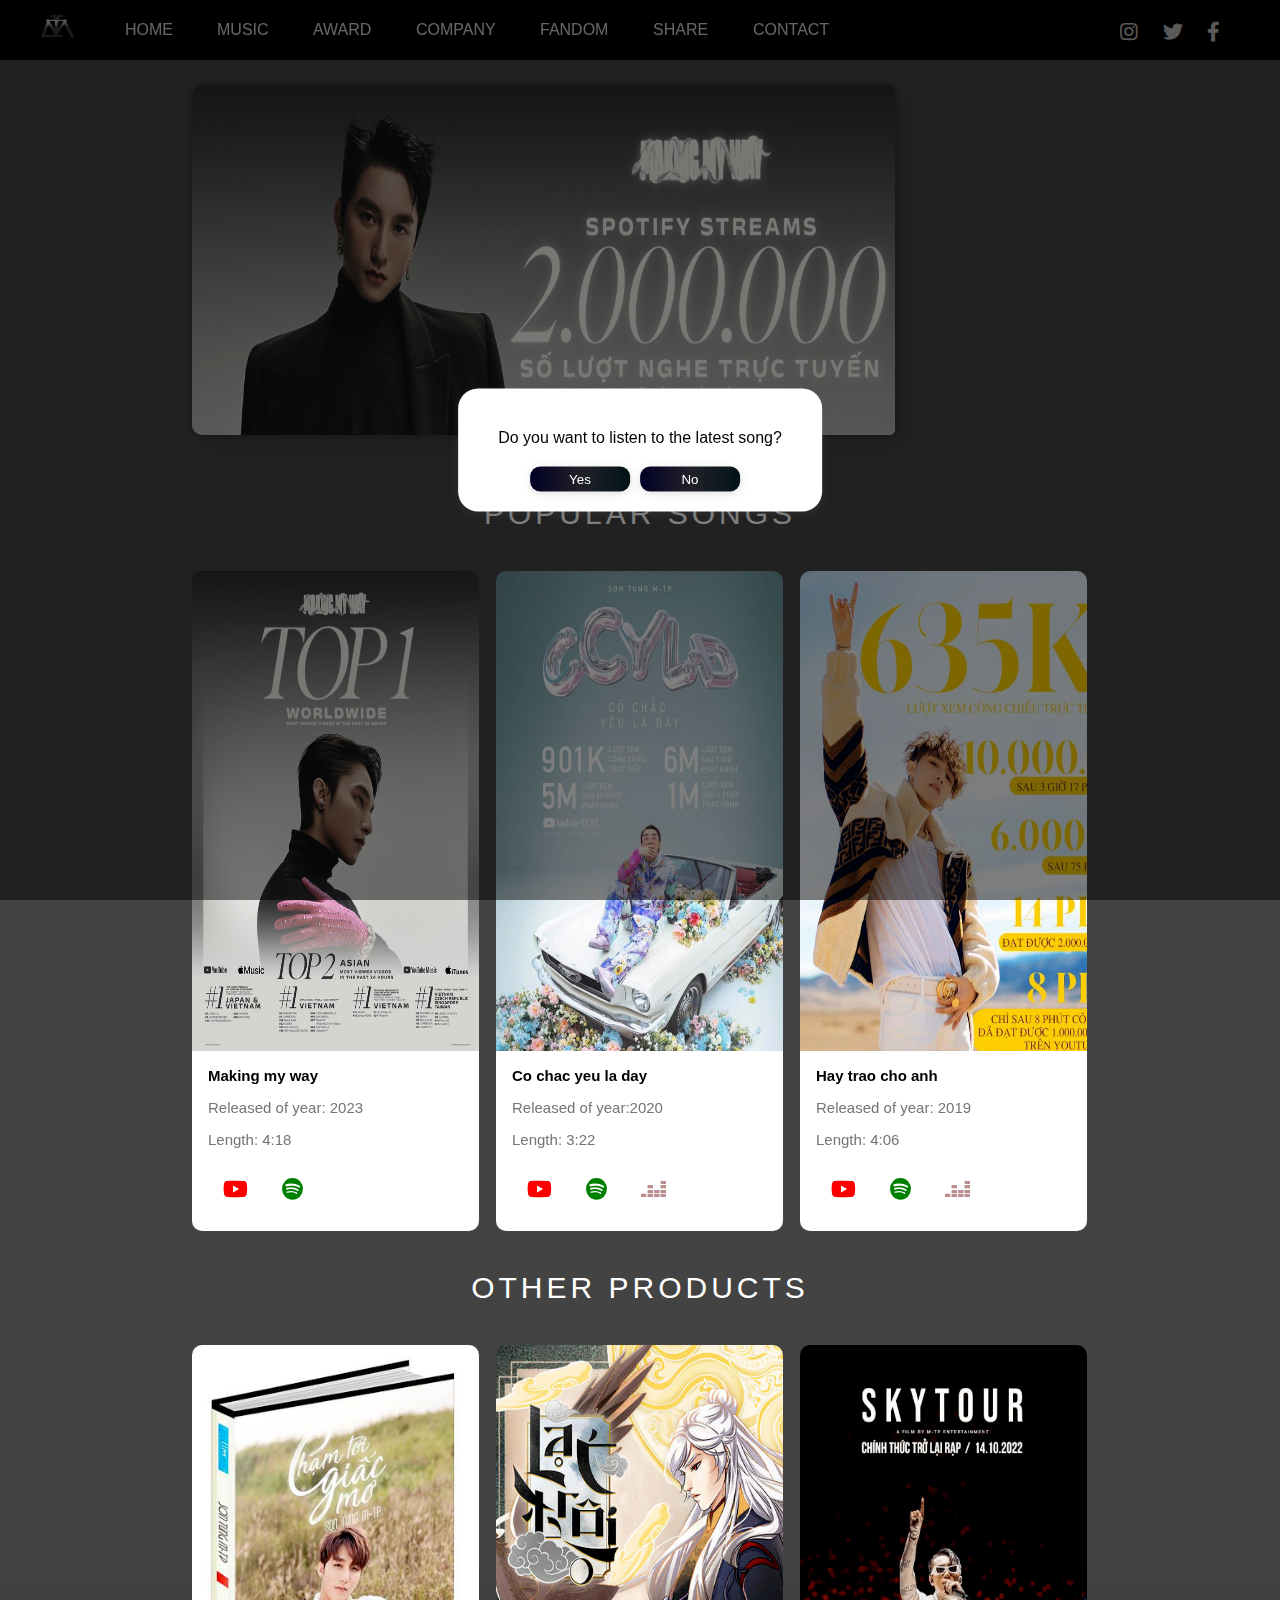
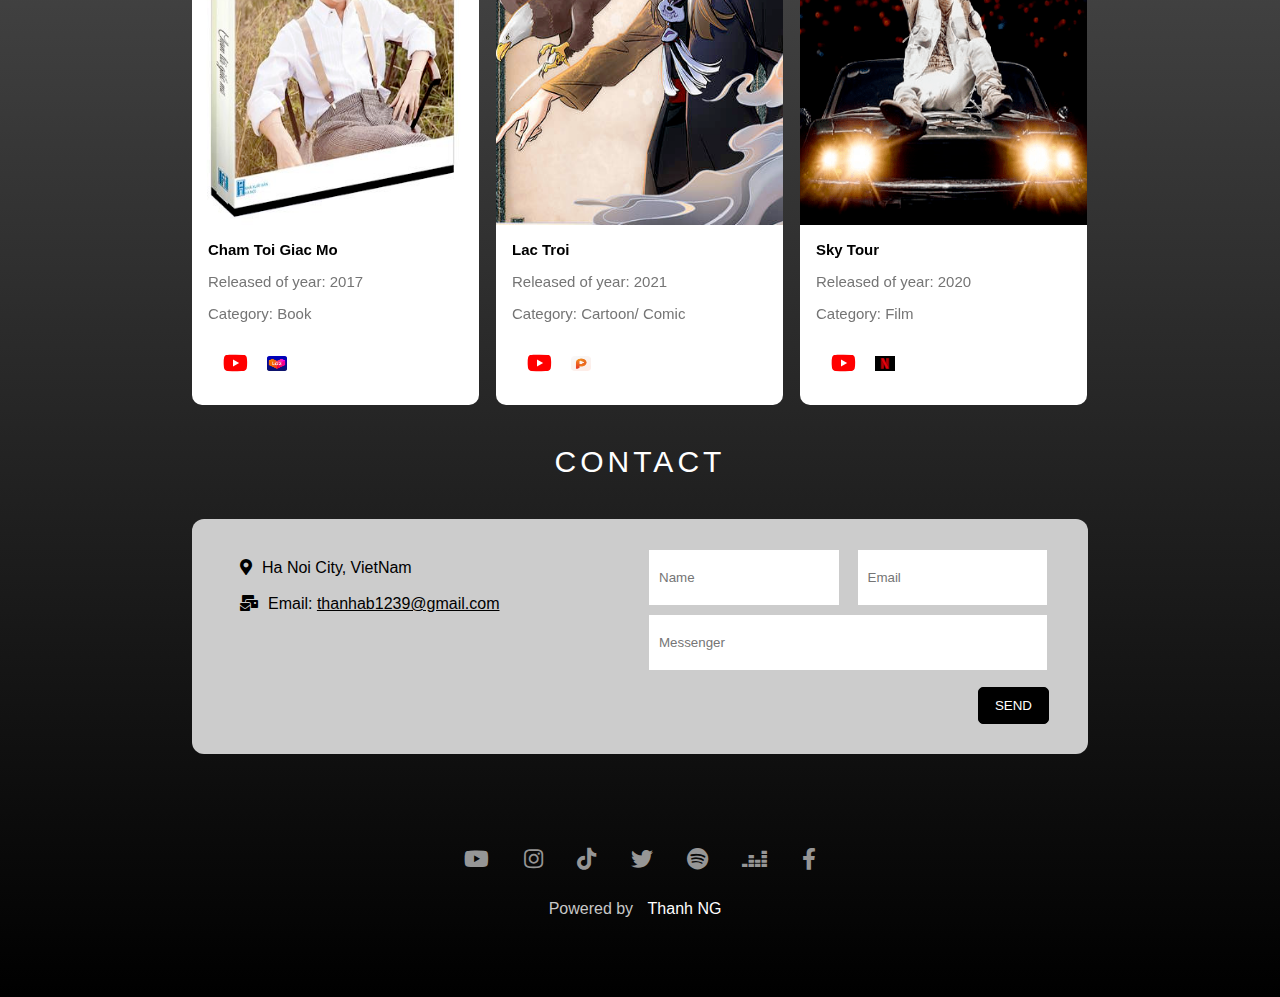
<file: index.html>
<!DOCTYPE html>
<html lang="en">
<head>
    <meta charset="UTF-8">
    <meta name="viewport" content="width=device-width, initial-scale=1.0">
    <link rel="stylesheet" href="/css/style.css">
    <link rel="stylesheet" href="/css/responsive.css">
    <link rel="stylesheet" href="https://use.fontawesome.com/releases/v5.15.4/css/all.css">
    <link rel="preconnect" href="https://fonts.googleapis.com">
    <link rel="preconnect" href="https://fonts.gstatic.com" crossorigin>
    <link href="https://fonts.googleapis.com/css2?family=Roboto:ital,wght@0,400;0,500;1,400&display=swap"
          rel="stylesheet">
    <link rel="shortcut icon" type="image/png" href="/image/favicon.png"/>
    <title>SonTung-MTP</title>
</head>
<body>
<div id="main">


    <!--header-->
    <div id="header">
        <!--logo-->
        <div class="he-logo">
            <img src="../image/logo_mtp.jpg" style="width: 35px">
        </div>
        <!--/logo-->
        <ul id="nav">
            <li class="zoom_item"><a href="index.html">Home</a></li>
            <li class="zoom_item"><a href="../html/music.html">Music</a></li>
            <li class="zoom_item"><a href="../html/award.html">Award</a></li>
            <li class="zoom_item"><a href="../html/company.html">Company</a></li>
            <li class="zoom_item"><a href="../html/fandom.html">Fandom</a></li>
            <li class="zoom_item"><a href="../html/share.html">Share</a></li>
            <li class="zoom_item"><a href="#contact">Contact</a></li>
        </ul>
        <div class="header-list-social">
            <a href="https://www.instagram.com/sontungmtp/?hl=vi"><i class="fab fa-instagram"></i></a>
            <a href="https://twitter.com/sontungmtp777/"><i class="fab fa-twitter"></i></a>
            <a href="https://www.facebook.com/mtpyps.tungbinh/?locale=vi_VN"><i class="fab fa-facebook-f"></i></a>
        </div>
        <!--        mobile-menu-->
        <label for="nav__input" class="nav-bar-btn">
            <svg aria-hidden="true" focusable="false" data-prefix="fas" data-icon="bars"
                 class="svg-inline--fa fa-bars fa-w-14" role="img" xmlns="http://www.w3.org/2000/svg"
                 viewBox="0 0 448 512">
                <path fill="currentColor"
                      d="M16 132h416c8.837 0 16-7.163 16-16V76c0-8.837-7.163-16-16-16H16C7.163 60 0 67.163 0 76v40c0 8.837 7.163 16 16 16zm0 160h416c8.837 0 16-7.163 16-16v-40c0-8.837-7.163-16-16-16H16c-8.837 0-16 7.163-16 16v40c0 8.837 7.163 16 16 16zm0 160h416c8.837 0 16-7.163 16-16v-40c0-8.837-7.163-16-16-16H16c-8.837 0-16 7.163-16 16v40c0 8.837 7.163 16 16 16z"></path>
            </svg>
        </label>
        <input type="checkbox" class='nav__input' name="" id="nav__input">
        <!--/input search-->
        <nav class="nav__mobile">
            <label for="nav__input" class="nav__mobile-btn">
                <svg aria-hidden="true" focusable="false" data-prefix="fas" data-icon="times"
                     class="svg-inline--fa fa-times fa-w-11" role="img" xmlns="http://www.w3.org/2000/svg"
                     viewBox="0 0 352 512">
                    <path fill="currentColor"
                          d="M242.72 256l100.07-100.07c12.28-12.28 12.28-32.19 0-44.48l-22.24-22.24c-12.28-12.28-32.19-12.28-44.48 0L176 189.28 75.93 89.21c-12.28-12.28-32.19-12.28-44.48 0L9.21 111.45c-12.28 12.28-12.28 32.19 0 44.48L109.28 256 9.21 356.07c-12.28 12.28-12.28 32.19 0 44.48l22.24 22.24c12.28 12.28 32.2 12.28 44.48 0L176 322.72l100.07 100.07c12.28 12.28 32.2 12.28 44.48 0l22.24-22.24c12.28-12.28 12.28-32.19 0-44.48L242.72 256z"></path>
                </svg>
            </label>
            <ul id="nav__mobile-list">
                <li><a href="../html/index.html">Home</a></li>
                <li><a href="../html/music.html">Music</a></li>
                <li><a href="../html/award.html">Award</a></li>
                <li><a href="../html/company.html">Company</a></li>
                <li><a href="../html/fandom.html">Fandom</a></li>
                <li><a href="../html/share.html">Share</a></li>
                <li><a href="#contact">Contact</a></li>
            </ul>
        </nav>
    </div>
</div>
<div class="clear"></div>
<!--/herder-->
<label for="nav__input" class="common">
    <div class="slider">
        <div class="slide-mobile">
            <h2 class="title__mobile" style="font-family: Open Sans">SON TUNG M-TP</h2>
            <div class="slider-on__mobile">
                <div class="slideshow-container">

                    <div class="mySlides fade">
                        <div class="col col-third">
                            <img src="../image/makingmyway.jpg" alt="popular_song" class="member-img">
                            <div class="member-content">
                                <h3 class="member-heading">Making My Way</h3>
                                <div class="member-time">Released of year: 2023</div>
                                <div class="member-time">Length: 4:18</div>
                                <div class="list-btn-social">
                                    <a href="https://www.youtube.com/watch?v=niPkap1ozUA"><i class="fab fa-youtube"
                                                                                             style="color: red"></i></a>
                                    <a href="https://open.spotify.com/album/371NWHWKJxyUYwOywWpTal"><i
                                            class="fab fa-spotify"
                                            style="color: green"></i></a>

                                </div>
                            </div>
                        </div>
                    </div>
                    <div class="clear"></div>
                    <div class="mySlides fade">
                        <div class="col col-third">
                            <img src="../image/song_haytraochoanh.png" alt="popular_song" class="member-img">
                            <div class="member-content">
                                <h3 class="member-heading">Hay trao cho anh</h3>
                                <div class="member-time">Released of year: 2019</div>
                                <div class="member-time">Length: 4:06</div>
                                <div class="list-btn-social">
                                    <a href="youtube.com/watch?v=knW7-x7Y7RE"><i class="fab fa-youtube"
                                                                                 style="color: red"></i></a>
                                    <a href="https://open.spotify.com/album/2bPHnJXjR8q8eC84jCmNt7"><i
                                            class="fab fa-spotify"
                                            style="color: green"></i></a>
                                    <a href="https://www.deezer.com/en/track/702890222"><i class="fab fa-deezer"
                                                                                           style="color: rosybrown"></i></a>
                                </div>
                            </div>
                        </div>
                    </div>
                    <div class="clear"></div>
                    <div class="mySlides fade">
                        <div class="col col-third">
                            <img src="../image/other_act_comic.png" alt="other_product" class="member-img">
                            <div class="member-content">
                                <h3 class="member-heading">Lac Troi</h3>
                                <div class="member-time">Released of year: 2021</div>
                                <div class="member-time">Category: Cartoon/ Comic</div>
                                <div class="list-btn-social">
                                    <a href="https://www.youtube.com/watch?v=aDZqqDTqhaA"><i class="fab fa-youtube"
                                                                                             style="color: red"></i></a>
                                    <a href="https://pops.vn/comics/lac-troi-5fed8b5558a9ae4b5c2df89e3"><img
                                            src="../image/other_social_pop.png"></a>
                                </div>
                            </div>
                        </div>
                    </div>
                    <div class="clear"></div>
                    <div class="mySlides fade">
                        <div class="col col-third">
                            <img src="../image/makingmyway.jpg" alt="popular_song" class="member-img">
                            <div class="member-content">
                                <h3 class="member-heading">Making My Way</h3>
                                <div class="member-time">Released of year: 2023</div>
                                <div class="member-time">Length: 4:18</div>
                                <div class="list-btn-social">
                                    <a href="https://www.youtube.com/watch?v=niPkap1ozUA"><i class="fab fa-youtube"
                                                                                             style="color: red"></i></a>
                                    <a href="https://open.spotify.com/album/371NWHWKJxyUYwOywWpTal"><i
                                            class="fab fa-spotify"
                                            style="color: green"></i></a>

                                </div>
                            </div>
                        </div>
                    </div>
                </div>
            </div>
            <br>
            <div class="clear"></div>
            <div style="text-align:center">
                <span class="dot" onclick="currentSlide(0)"></span>
                <span class="dot" onclick="currentSlide(1)"></span>
                <span class="dot" onclick="currentSlide(2)"></span>
                <span class="dot" onclick="currentSlide(3)"></span>
                <span class="dot" onclick="currentSlide(4)"></span>
                <span class="dot" onclick="currentSlide(5)"></span>

            </div>
        </div>
    </div>
    </div>
    <!--/slider-->
    <!--content-->
    <div id="content">
        <div class=" info ">
            <!--    begin information-->
            <!--slide_PC-->
            <div class="slide-PC">
                <div class="slider-on__PC">

                    <div class="slideshow-container">

                        <div class="mySlide fade">
                            <img src="../image/making_my_way.png" class="member-img-PC">

                        </div>
                        <div class="mySlide fade">
                            <img src="../image/muon_roi_ma_sao_con.jpg" class="member-img-PC">
                        </div>
                        <div class="mySlide fade">
                            <img src="../image/there_no_one_at_all.jpg" class="member-img-PC">
                        </div>
                        <div class="mySlide fade">
                            <img src="../image/making_my_way.png" class="member-img-PC">

                        </div>
                    </div>
                </div>
                <br>
                <div class="clear"></div>
                <div style="text-align:center">
                    <span class="dot" onclick="currentSlide(0)"></span>
                    <span class="dot" onclick="currentSlide(1)"></span>
                    <span class="dot" onclick="currentSlide(2)"></span>
                    <span class="dot" onclick="currentSlide(3)"></span>
                    <span class="dot" onclick="currentSlide(4)"></span>
                    <span class="dot" onclick="currentSlide(5)"></span>

                </div>
            </div>
                <div class="music ">
                    <iframe style="border-radius:12px" src="https://open.spotify.com/embed/artist/5dfZ5uSmzR7VQK0udbAVpf?utm_source=generator" width="100%" height="352" frameBorder="0" allowfullscreen="" allow="autoplay; clipboard-write; encrypted-media; fullscreen; picture-in-picture" loading="lazy"></iframe>

                </div>
        </div>
            <!--        end information-->

            <!--        begin popular song-->
            <div class="content-section product">
                <h2 class="section-heading">POPULAR SONGS</h2>
                <div class="row member-list">
                    <div class="col col-third zoom_item">
                        <img src="../image/makingmyway.jpg" alt="popular_song" class="member-img">
                        <div class="member-content">
                            <h3 class="member-heading">Making my way</h3>
                            <div class="member-time">Released of year: 2023</div>
                            <div class="member-time">Length: 4:18</div>
                            <div class="list-btn-social">
                                <a href="https://www.youtube.com/watch?v=niPkap1ozUA"><i class="fab fa-youtube"
                                                                                         style="color: red"></i></a>
                                <a href="https://open.spotify.com/album/371NWHWKJxyUYwOywWpTal"><i
                                        class="fab fa-spotify"
                                        style="color: green"></i></a>

                            </div>
                        </div>
                    </div>
                    <div class="col col-third zoom_item">
                        <img src="../image/song_co_chac_yeu_la_day.png" alt="popular_song" class="member-img">
                        <div class="member-content">
                            <h3 class="member-heading">Co chac yeu la day</h3>
                            <div class="member-time">Released of year:2020</div>
                            <div class="member-time">Length: 3:22</div>
                            <div class="list-btn-social">
                                <a href="https://www.youtube.com/watch?v=6t-MjBazs3o"><i class="fab fa-youtube"
                                                                                         style="color: red"></i></a>
                                <a href="https://open.spotify.com/album/738A5dZVHTynH0sfeL87KV"><i
                                        class="fab fa-spotify"
                                        style="color: green"></i></a>
                                <a href="https://www.deezer.com/en/track/1007857522"><i class="fab fa-deezer"
                                                                                        style="color: rosybrown"></i></a>
                            </div>
                        </div>
                    </div>
                    <div class="col col-third zoom_item">
                        <img src="../image/song_haytraochoanh.png" alt="popular_song" class="member-img">
                        <div class="member-content">
                            <h3 class="member-heading">Hay trao cho anh</h3>
                            <div class="member-time">Released of year: 2019</div>
                            <div class="member-time">Length: 4:06</div>
                            <div class="list-btn-social">
                                <a href="youtube.com/watch?v=knW7-x7Y7RE"><i class="fab fa-youtube"
                                                                             style="color: red"></i></a>
                                <a href="https://open.spotify.com/album/2bPHnJXjR8q8eC84jCmNt7"><i
                                        class="fab fa-spotify"
                                        style="color: green"></i></a>
                                <a href="https://www.deezer.com/en/track/702890222"><i class="fab fa-deezer"
                                                                                       style="color: rosybrown"></i></a>
                            </div>
                        </div>
                    </div>
                    <div class="clear"></div>
                </div>

            </div>
            <div class="clear"></div>
            <!--        end popular song-->

            <!--        begin other activities-->
            <div class="content-section product">
                <h2 class="section-heading">OTHER PRODUCTS</h2>
                <div class="row member-list">
                    <div class="col col-third zoom_item">
                        <img src="../image/other_act_book.png" alt="other_product" class="member-img">
                        <div class="member-content">
                            <h3 class="member-heading">Cham Toi Giac Mo</h3>
                            <div class="member-time">Released of year: 2017</div>
                            <div class="member-time">Category: Book</div>
                            <div class="list-btn-social">
                                <a href="https://www.youtube.com/watch?v=VCM1S3gQCP8"><i class="fab fa-youtube"
                                                                                         style="color: red"></i></a>
                                <a href="https://www.lazada.vn/products/sach-cham-toi-giac-mo-son-tung-m-tp-bia-cung-i1279484150.html"><img
                                        src="/image/other_social_lazada.png"></a>
                            </div>
                        </div>
                    </div>
                    <div class="col col-third zoom_item">
                        <img src="../image/other_act_comic.png" alt="other_product" class="member-img">
                        <div class="member-content">
                            <h3 class="member-heading">Lac Troi</h3>
                            <div class="member-time">Released of year: 2021</div>
                            <div class="member-time">Category: Cartoon/ Comic</div>
                            <div class="list-btn-social">
                                <a href="https://www.youtube.com/watch?v=aDZqqDTqhaA"><i class="fab fa-youtube"
                                                                                         style="color: red"></i></a>
                                <a href="https://pops.vn/comics/lac-troi-5fed8b5558a9ae4b5c2df89e3"><img
                                        src="../image/other_social_pop.png"></a>
                            </div>
                        </div>
                    </div>
                    <div class="col col-third zoom_item">
                        <img src="../image/other_act_film.png" alt="other_product" class="member-img">
                        <div class="member-content">
                            <h3 class="member-heading">Sky Tour</h3>
                            <div class="member-time">Released of year: 2020</div>
                            <div class="member-time">Category: Film</div>
                            <div class="list-btn-social">
                                <a href="https://www.youtube.com/watch?v=ol6trghy_QA"><i class="fab fa-youtube"
                                                                                         style="color: red"></i></a>
                                <a href="https://www.netflix.com/vn/title/81318380"><img
                                        src="../image/other_social_netflix.png"></a>
                            </div>
                        </div>
                    </div>
                    <div class="clear"></div>
                </div>

            </div>
            <div class="clear"></div>
            <!--        end other activities-->
            <!--  notify box-->
            <div id="notify_box">
                <i class="notify_box__icon far fa-check-circle"></i>
                <h4>Gửi email thành công!</h4>
                <p>Cảm ơn bạn vì đã đóng góp ý kiến.</p>
            </div>

            <!--  begin contact-->
            <div id="contact">
                <div class="content-section-contact">
                    <h2 class="section-heading">CONTACT</h2>
                    <div class="text-description-contact">
                        <div class="col col-half form">
                            <p><i class="fas fa-map-marker-alt"></i>Ha Noi City, VietNam</p>
                            <p><i class="fas fa-mail-bulk"></i>Email: <a href="mailto:thanhab1239@gmail.com">thanhab1239@gmail.com</a>
                            </p>
                        </div>
                        <div class="col col-half contact-form">
                            <form action="">
                                <div class="row">
                                    <div class="col col-half">
                                        <input type="text" name="" placeholder="Name" required id="1"
                                               class="form-control">
                                    </div>
                                    <div class="col col-half">
                                        <input type="email" name="" placeholder="Email" required id="2"
                                               class="form-control">
                                    </div>
                                    <div class="clear"></div>
                                </div>
                                <div class="row mt-8">
                                    <div class="col col-full">
                                        <input type="text" name="" placeholder="Messenger" required id="3"
                                               class="form-control">
                                    </div>
                                </div>
                                <input class="form-submit-btn mt-16" id="4" type="submit" value="SEND">
                            </form>
                        </div>
                        <div class="clear"></div>
                    </div>
                </div>
            </div>
        </div>
        <!--  end contact-->
        <div id="footer">
            <div class="list-btn-social">
                <a href="https://www.youtube.com/channel/UClyA28-01x4z60eWQ2kiNbA"><i class="fab fa-youtube"></i></a>
                <a href="https://www.instagram.com/sontungmtp/?hl=vi"><i class="fab fa-instagram"></i></a>
                <a href="https://www.tiktok.com/@tiger050794"><i class="fab fa-tiktok"></i></a>
                <a href="https://twitter.com/sontungmtp777/"><i class="fab fa-twitter"></i></a>
                <a href="https://open.spotify.com/artist/5dfZ5uSmzR7VQK0udbAVpf"><i class="fab fa-spotify"></i></a>
                <a href="https://www.deezer.com/en/artist/5400939"><i class="fab fa-deezer"></i></a>
                <a href="https://www.facebook.com/mtpyps.tungbinh/?locale=vi_VN"><i class="fab fa-facebook-f"></i></a>
            </div>
            <p class="copyright">Powered by <a
                    href="https://www.facebook.com/profile.php?id=100085067890658&mibextid=ZbWKwL">Thanh NG</a></p>

        </div>
        <div id="audio">
            <div class="box-notify__play-music">
                <p>Do you want to listen to the latest song?</p>
                <div class="box-button-play__music">
                    <button class="button_play button_play_yes" onclick="playAudio()">Yes</button>
                    <button class="button_play button_play_no" onclick="pauseAudio()">No</button>
                </div>
            </div>
        </div>
        <div id="play-new__song">
            <div class="play-new__song">
                <button onclick="show_icon_pause()"><i class="fas fa-play play-new__song-icon play1"
                                                       style="color: white;"></i></button>
                <button onclick="show_icon_play()"><i class="fas fa-pause pause-new__song-icon play2"
                                                      style="color: white;"></i></button>

                <p>Making My Way - Son Tung M-TP</p>

                <audio id="my_audio">
                    <source src="../music/Making-My-Way-Son-Tung-M-TP.mp3" type="audio/mp3">
                </audio>
            </div>
        </div>
        <div class="overlay"></div>

</label>
</body>
<script src="../js/script.js">
</script>
</html>
</file>
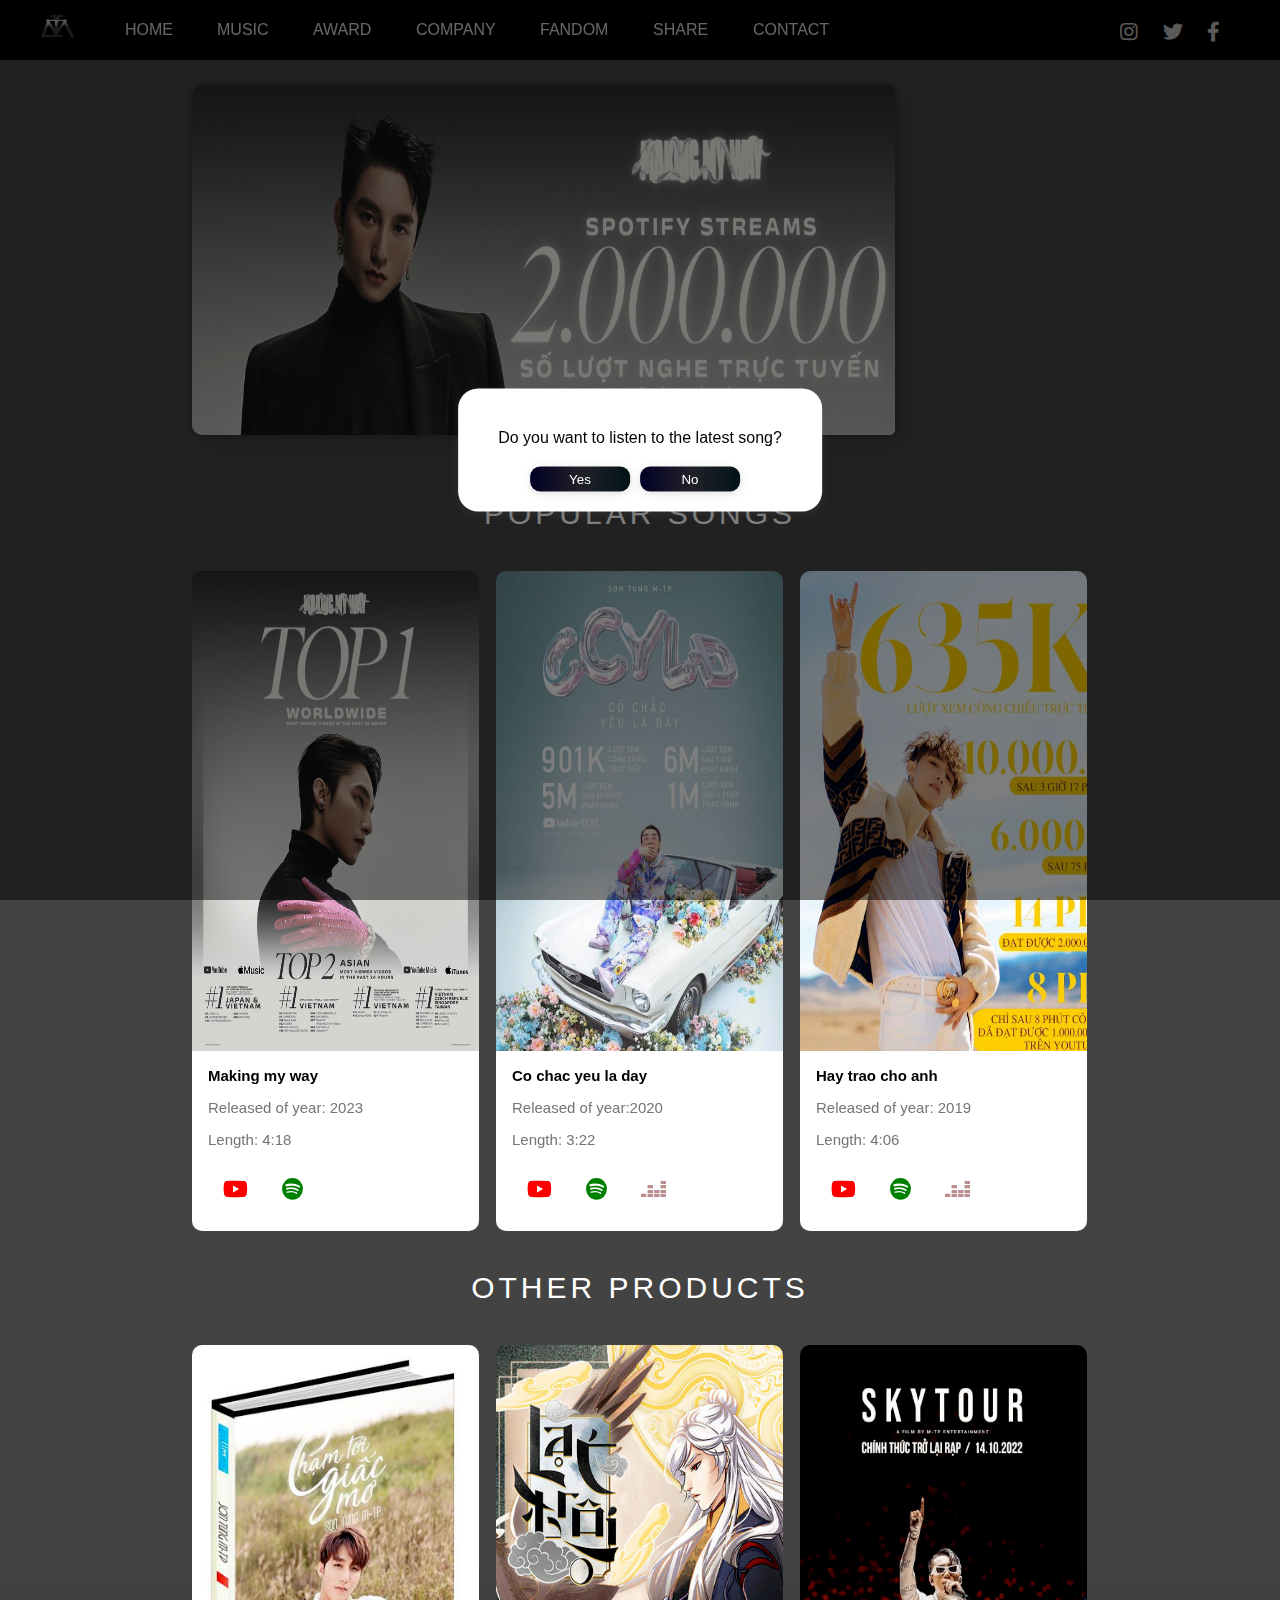
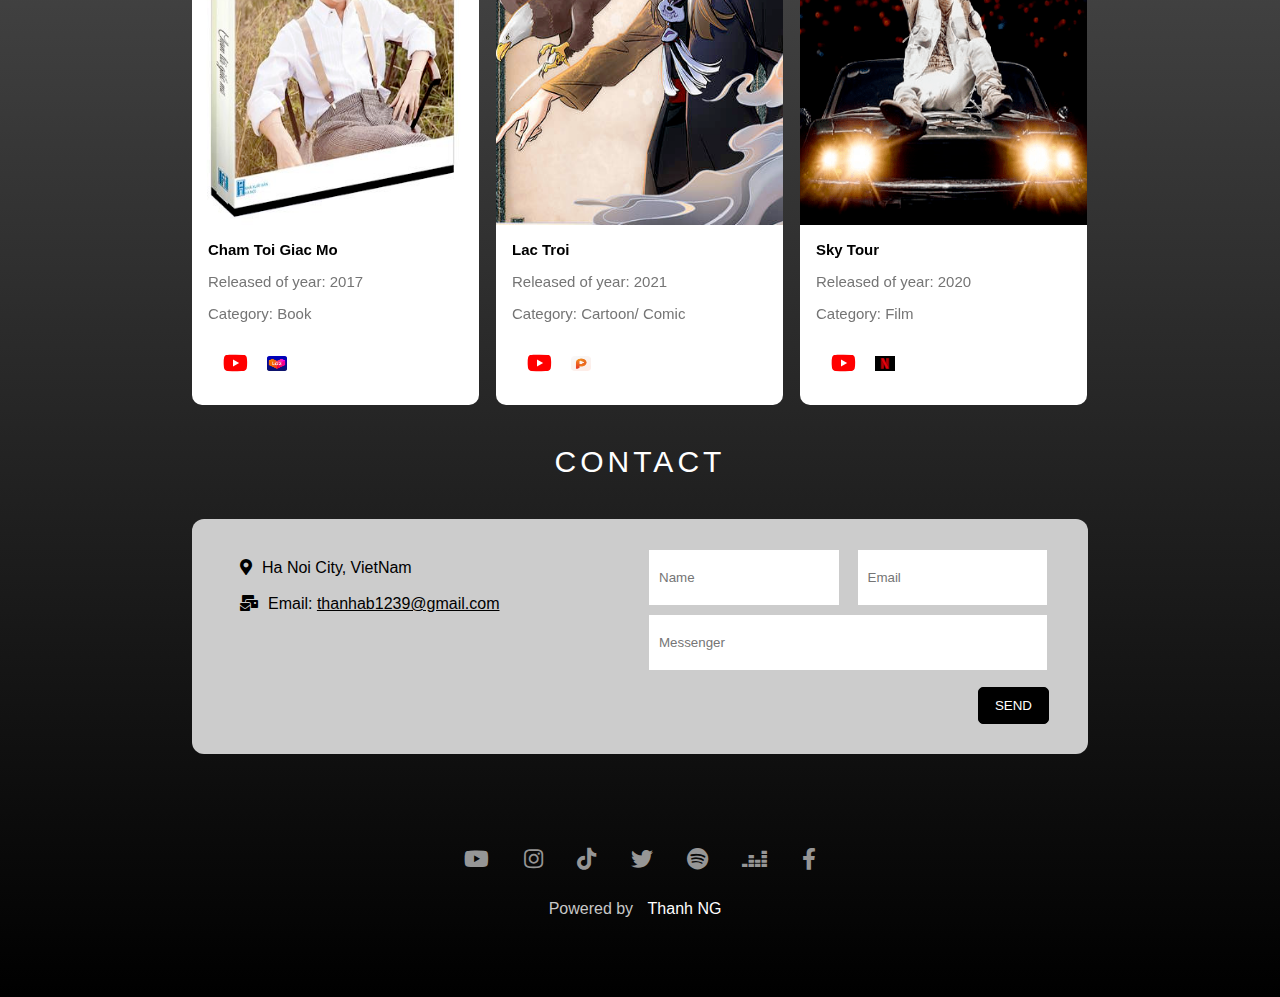
<file: html/index.html>
<!DOCTYPE html>
<html lang="en">
<head>
    <meta charset="UTF-8">
    <meta name="viewport" content="width=device-width, initial-scale=1.0">
    <link rel="stylesheet" href="/css/style.css">
    <link rel="stylesheet" href="/css/responsive.css">
    <link rel="stylesheet" href="https://use.fontawesome.com/releases/v5.15.4/css/all.css">
    <link rel="preconnect" href="https://fonts.googleapis.com">
    <link rel="preconnect" href="https://fonts.gstatic.com" crossorigin>
    <link href="https://fonts.googleapis.com/css2?family=Roboto:ital,wght@0,400;0,500;1,400&display=swap"
          rel="stylesheet">
    <link rel="shortcut icon" type="image/png" href="/image/favicon.png"/>
    <title>SonTung-MTP</title>
</head>
<body>
<div id="main">


    <!--header-->
    <div id="header">
        <!--logo-->
        <div class="he-logo">
            <img src="../image/logo_mtp.jpg" style="width: 35px">
        </div>
        <!--/logo-->
        <ul id="nav">
            <li class="zoom_item"><a href="index.html">Home</a></li>
            <li class="zoom_item"><a href="../html/music.html">Music</a></li>
            <li class="zoom_item"><a href="../html/award.html">Award</a></li>
            <li class="zoom_item"><a href="../html/company.html">Company</a></li>
            <li class="zoom_item"><a href="../html/fandom.html">Fandom</a></li>
            <li class="zoom_item"><a href="../html/share.html">Share</a></li>
            <li class="zoom_item"><a href="#contact">Contact</a></li>
        </ul>
        <div class="header-list-social">
            <a href="https://www.instagram.com/sontungmtp/?hl=vi"><i class="fab fa-instagram"></i></a>
            <a href="https://twitter.com/sontungmtp777/"><i class="fab fa-twitter"></i></a>
            <a href="https://www.facebook.com/mtpyps.tungbinh/?locale=vi_VN"><i class="fab fa-facebook-f"></i></a>
        </div>
        <!--        mobile-menu-->
        <label for="nav__input" class="nav-bar-btn">
            <svg aria-hidden="true" focusable="false" data-prefix="fas" data-icon="bars"
                 class="svg-inline--fa fa-bars fa-w-14" role="img" xmlns="http://www.w3.org/2000/svg"
                 viewBox="0 0 448 512">
                <path fill="currentColor"
                      d="M16 132h416c8.837 0 16-7.163 16-16V76c0-8.837-7.163-16-16-16H16C7.163 60 0 67.163 0 76v40c0 8.837 7.163 16 16 16zm0 160h416c8.837 0 16-7.163 16-16v-40c0-8.837-7.163-16-16-16H16c-8.837 0-16 7.163-16 16v40c0 8.837 7.163 16 16 16zm0 160h416c8.837 0 16-7.163 16-16v-40c0-8.837-7.163-16-16-16H16c-8.837 0-16 7.163-16 16v40c0 8.837 7.163 16 16 16z"></path>
            </svg>
        </label>
        <input type="checkbox" class='nav__input' name="" id="nav__input">
        <!--/input search-->
        <nav class="nav__mobile">
            <label for="nav__input" class="nav__mobile-btn">
                <svg aria-hidden="true" focusable="false" data-prefix="fas" data-icon="times"
                     class="svg-inline--fa fa-times fa-w-11" role="img" xmlns="http://www.w3.org/2000/svg"
                     viewBox="0 0 352 512">
                    <path fill="currentColor"
                          d="M242.72 256l100.07-100.07c12.28-12.28 12.28-32.19 0-44.48l-22.24-22.24c-12.28-12.28-32.19-12.28-44.48 0L176 189.28 75.93 89.21c-12.28-12.28-32.19-12.28-44.48 0L9.21 111.45c-12.28 12.28-12.28 32.19 0 44.48L109.28 256 9.21 356.07c-12.28 12.28-12.28 32.19 0 44.48l22.24 22.24c12.28 12.28 32.2 12.28 44.48 0L176 322.72l100.07 100.07c12.28 12.28 32.2 12.28 44.48 0l22.24-22.24c12.28-12.28 12.28-32.19 0-44.48L242.72 256z"></path>
                </svg>
            </label>
            <ul id="nav__mobile-list">
                <li><a href="../html/index.html">Home</a></li>
                <li><a href="../html/music.html">Music</a></li>
                <li><a href="../html/award.html">Award</a></li>
                <li><a href="../html/company.html">Company</a></li>
                <li><a href="../html/fandom.html">Fandom</a></li>
                <li><a href="../html/share.html">Share</a></li>
                <li><a href="#contact">Contact</a></li>
            </ul>
        </nav>
    </div>
</div>
<div class="clear"></div>
<!--/herder-->
<label for="nav__input" class="common">
    <div class="slider">
        <div class="slide-mobile">
            <h2 class="title__mobile" style="font-family: Open Sans">SON TUNG M-TP</h2>
            <div class="slider-on__mobile">
                <div class="slideshow-container">

                    <div class="mySlides fade">
                        <div class="col col-third">
                            <img src="../image/makingmyway.jpg" alt="popular_song" class="member-img">
                            <div class="member-content">
                                <h3 class="member-heading">Making My Way</h3>
                                <div class="member-time">Released of year: 2023</div>
                                <div class="member-time">Length: 4:18</div>
                                <div class="list-btn-social">
                                    <a href="https://www.youtube.com/watch?v=niPkap1ozUA"><i class="fab fa-youtube"
                                                                                             style="color: red"></i></a>
                                    <a href="https://open.spotify.com/album/371NWHWKJxyUYwOywWpTal"><i
                                            class="fab fa-spotify"
                                            style="color: green"></i></a>

                                </div>
                            </div>
                        </div>
                    </div>
                    <div class="clear"></div>
                    <div class="mySlides fade">
                        <div class="col col-third">
                            <img src="../image/song_haytraochoanh.png" alt="popular_song" class="member-img">
                            <div class="member-content">
                                <h3 class="member-heading">Hay trao cho anh</h3>
                                <div class="member-time">Released of year: 2019</div>
                                <div class="member-time">Length: 4:06</div>
                                <div class="list-btn-social">
                                    <a href="youtube.com/watch?v=knW7-x7Y7RE"><i class="fab fa-youtube"
                                                                                 style="color: red"></i></a>
                                    <a href="https://open.spotify.com/album/2bPHnJXjR8q8eC84jCmNt7"><i
                                            class="fab fa-spotify"
                                            style="color: green"></i></a>
                                    <a href="https://www.deezer.com/en/track/702890222"><i class="fab fa-deezer"
                                                                                           style="color: rosybrown"></i></a>
                                </div>
                            </div>
                        </div>
                    </div>
                    <div class="clear"></div>
                    <div class="mySlides fade">
                        <div class="col col-third">
                            <img src="../image/other_act_comic.png" alt="other_product" class="member-img">
                            <div class="member-content">
                                <h3 class="member-heading">Lac Troi</h3>
                                <div class="member-time">Released of year: 2021</div>
                                <div class="member-time">Category: Cartoon/ Comic</div>
                                <div class="list-btn-social">
                                    <a href="https://www.youtube.com/watch?v=aDZqqDTqhaA"><i class="fab fa-youtube"
                                                                                             style="color: red"></i></a>
                                    <a href="https://pops.vn/comics/lac-troi-5fed8b5558a9ae4b5c2df89e3"><img
                                            src="../image/other_social_pop.png"></a>
                                </div>
                            </div>
                        </div>
                    </div>
                    <div class="clear"></div>
                    <div class="mySlides fade">
                        <div class="col col-third">
                            <img src="../image/makingmyway.jpg" alt="popular_song" class="member-img">
                            <div class="member-content">
                                <h3 class="member-heading">Making My Way</h3>
                                <div class="member-time">Released of year: 2023</div>
                                <div class="member-time">Length: 4:18</div>
                                <div class="list-btn-social">
                                    <a href="https://www.youtube.com/watch?v=niPkap1ozUA"><i class="fab fa-youtube"
                                                                                             style="color: red"></i></a>
                                    <a href="https://open.spotify.com/album/371NWHWKJxyUYwOywWpTal"><i
                                            class="fab fa-spotify"
                                            style="color: green"></i></a>

                                </div>
                            </div>
                        </div>
                    </div>
                </div>
            </div>
            <br>
            <div class="clear"></div>
            <div style="text-align:center">
                <span class="dot" onclick="currentSlide(0)"></span>
                <span class="dot" onclick="currentSlide(1)"></span>
                <span class="dot" onclick="currentSlide(2)"></span>
                <span class="dot" onclick="currentSlide(3)"></span>
                <span class="dot" onclick="currentSlide(4)"></span>
                <span class="dot" onclick="currentSlide(5)"></span>

            </div>
        </div>
    </div>
    </div>
    <!--/slider-->
    <!--content-->
    <div id="content">
        <div class=" info ">
            <!--    begin information-->
            <!--slide_PC-->
            <div class="slide-PC">
                <div class="slider-on__PC">

                    <div class="slideshow-container">

                        <div class="mySlide fade">
                            <img src="../image/making_my_way.png" class="member-img-PC">

                        </div>
                        <div class="mySlide fade">
                            <img src="../image/muon_roi_ma_sao_con.jpg" class="member-img-PC">
                        </div>
                        <div class="mySlide fade">
                            <img src="../image/there_no_one_at_all.jpg" class="member-img-PC">
                        </div>
                        <div class="mySlide fade">
                            <img src="../image/making_my_way.png" class="member-img-PC">

                        </div>
                    </div>
                </div>
                <br>
                <div class="clear"></div>
                <div style="text-align:center">
                    <span class="dot" onclick="currentSlide(0)"></span>
                    <span class="dot" onclick="currentSlide(1)"></span>
                    <span class="dot" onclick="currentSlide(2)"></span>
                    <span class="dot" onclick="currentSlide(3)"></span>
                    <span class="dot" onclick="currentSlide(4)"></span>
                    <span class="dot" onclick="currentSlide(5)"></span>

                </div>
            </div>
            <div class="music ">
                <iframe style="border-radius:12px" src="https://open.spotify.com/embed/artist/5dfZ5uSmzR7VQK0udbAVpf?utm_source=generator" width="100%" height="352" frameBorder="0" allowfullscreen="" allow="autoplay; clipboard-write; encrypted-media; fullscreen; picture-in-picture" loading="lazy"></iframe>

            </div>
        </div>
        <!--        end information-->

        <!--        begin popular song-->
        <div class="content-section product">
            <h2 class="section-heading">POPULAR SONGS</h2>
            <div class="row member-list">
                <div class="col col-third zoom_item">
                    <img src="../image/makingmyway.jpg" alt="popular_song" class="member-img">
                    <div class="member-content">
                        <h3 class="member-heading">Making my way</h3>
                        <div class="member-time">Released of year: 2023</div>
                        <div class="member-time">Length: 4:18</div>
                        <div class="list-btn-social">
                            <a href="https://www.youtube.com/watch?v=niPkap1ozUA"><i class="fab fa-youtube"
                                                                                     style="color: red"></i></a>
                            <a href="https://open.spotify.com/album/371NWHWKJxyUYwOywWpTal"><i
                                    class="fab fa-spotify"
                                    style="color: green"></i></a>

                        </div>
                    </div>
                </div>
                <div class="col col-third zoom_item">
                    <img src="../image/song_co_chac_yeu_la_day.png" alt="popular_song" class="member-img">
                    <div class="member-content">
                        <h3 class="member-heading">Co chac yeu la day</h3>
                        <div class="member-time">Released of year:2020</div>
                        <div class="member-time">Length: 3:22</div>
                        <div class="list-btn-social">
                            <a href="https://www.youtube.com/watch?v=6t-MjBazs3o"><i class="fab fa-youtube"
                                                                                     style="color: red"></i></a>
                            <a href="https://open.spotify.com/album/738A5dZVHTynH0sfeL87KV"><i
                                    class="fab fa-spotify"
                                    style="color: green"></i></a>
                            <a href="https://www.deezer.com/en/track/1007857522"><i class="fab fa-deezer"
                                                                                    style="color: rosybrown"></i></a>
                        </div>
                    </div>
                </div>
                <div class="col col-third zoom_item">
                    <img src="../image/song_haytraochoanh.png" alt="popular_song" class="member-img">
                    <div class="member-content">
                        <h3 class="member-heading">Hay trao cho anh</h3>
                        <div class="member-time">Released of year: 2019</div>
                        <div class="member-time">Length: 4:06</div>
                        <div class="list-btn-social">
                            <a href="youtube.com/watch?v=knW7-x7Y7RE"><i class="fab fa-youtube"
                                                                         style="color: red"></i></a>
                            <a href="https://open.spotify.com/album/2bPHnJXjR8q8eC84jCmNt7"><i
                                    class="fab fa-spotify"
                                    style="color: green"></i></a>
                            <a href="https://www.deezer.com/en/track/702890222"><i class="fab fa-deezer"
                                                                                   style="color: rosybrown"></i></a>
                        </div>
                    </div>
                </div>
                <div class="clear"></div>
            </div>

        </div>
        <div class="clear"></div>
        <!--        end popular song-->

        <!--        begin other activities-->
        <div class="content-section product">
            <h2 class="section-heading">OTHER PRODUCTS</h2>
            <div class="row member-list">
                <div class="col col-third zoom_item">
                    <img src="../image/other_act_book.png" alt="other_product" class="member-img">
                    <div class="member-content">
                        <h3 class="member-heading">Cham Toi Giac Mo</h3>
                        <div class="member-time">Released of year: 2017</div>
                        <div class="member-time">Category: Book</div>
                        <div class="list-btn-social">
                            <a href="https://www.youtube.com/watch?v=VCM1S3gQCP8"><i class="fab fa-youtube"
                                                                                     style="color: red"></i></a>
                            <a href="https://www.lazada.vn/products/sach-cham-toi-giac-mo-son-tung-m-tp-bia-cung-i1279484150.html"><img
                                    src="/image/other_social_lazada.png"></a>
                        </div>
                    </div>
                </div>
                <div class="col col-third zoom_item">
                    <img src="../image/other_act_comic.png" alt="other_product" class="member-img">
                    <div class="member-content">
                        <h3 class="member-heading">Lac Troi</h3>
                        <div class="member-time">Released of year: 2021</div>
                        <div class="member-time">Category: Cartoon/ Comic</div>
                        <div class="list-btn-social">
                            <a href="https://www.youtube.com/watch?v=aDZqqDTqhaA"><i class="fab fa-youtube"
                                                                                     style="color: red"></i></a>
                            <a href="https://pops.vn/comics/lac-troi-5fed8b5558a9ae4b5c2df89e3"><img
                                    src="../image/other_social_pop.png"></a>
                        </div>
                    </div>
                </div>
                <div class="col col-third zoom_item">
                    <img src="../image/other_act_film.png" alt="other_product" class="member-img">
                    <div class="member-content">
                        <h3 class="member-heading">Sky Tour</h3>
                        <div class="member-time">Released of year: 2020</div>
                        <div class="member-time">Category: Film</div>
                        <div class="list-btn-social">
                            <a href="https://www.youtube.com/watch?v=ol6trghy_QA"><i class="fab fa-youtube"
                                                                                     style="color: red"></i></a>
                            <a href="https://www.netflix.com/vn/title/81318380"><img
                                    src="../image/other_social_netflix.png"></a>
                        </div>
                    </div>
                </div>
                <div class="clear"></div>
            </div>

        </div>
        <div class="clear"></div>
        <!--        end other activities-->
        <!--  notify box-->
        <div id="notify_box">
            <i class="notify_box__icon far fa-check-circle"></i>
            <h4>Gửi email thành công!</h4>
            <p>Cảm ơn bạn vì đã đóng góp ý kiến.</p>
        </div>

        <!--  begin contact-->
        <div id="contact">
            <div class="content-section-contact">
                <h2 class="section-heading">CONTACT</h2>
                <div class="text-description-contact">
                    <div class="col col-half form">
                        <p><i class="fas fa-map-marker-alt"></i>Ha Noi City, VietNam</p>
                        <p><i class="fas fa-mail-bulk"></i>Email: <a href="mailto:thanhab1239@gmail.com">thanhab1239@gmail.com</a>
                        </p>
                    </div>
                    <div class="col col-half contact-form">
                        <form action="">
                            <div class="row">
                                <div class="col col-half">
                                    <input type="text" name="" placeholder="Name" required id="1"
                                           class="form-control">
                                </div>
                                <div class="col col-half">
                                    <input type="email" name="" placeholder="Email" required id="2"
                                           class="form-control">
                                </div>
                                <div class="clear"></div>
                            </div>
                            <div class="row mt-8">
                                <div class="col col-full">
                                    <input type="text" name="" placeholder="Messenger" required id="3"
                                           class="form-control">
                                </div>
                            </div>
                            <input class="form-submit-btn mt-16" id="4" type="submit" value="SEND">
                        </form>
                    </div>
                    <div class="clear"></div>
                </div>
            </div>
        </div>
    </div>
    <!--  end contact-->
    <div id="footer">
        <div class="list-btn-social">
            <a href="https://www.youtube.com/channel/UClyA28-01x4z60eWQ2kiNbA"><i class="fab fa-youtube"></i></a>
            <a href="https://www.instagram.com/sontungmtp/?hl=vi"><i class="fab fa-instagram"></i></a>
            <a href="https://www.tiktok.com/@tiger050794"><i class="fab fa-tiktok"></i></a>
            <a href="https://twitter.com/sontungmtp777/"><i class="fab fa-twitter"></i></a>
            <a href="https://open.spotify.com/artist/5dfZ5uSmzR7VQK0udbAVpf"><i class="fab fa-spotify"></i></a>
            <a href="https://www.deezer.com/en/artist/5400939"><i class="fab fa-deezer"></i></a>
            <a href="https://www.facebook.com/mtpyps.tungbinh/?locale=vi_VN"><i class="fab fa-facebook-f"></i></a>
        </div>
        <p class="copyright">Powered by <a
                href="https://www.facebook.com/profile.php?id=100085067890658&mibextid=ZbWKwL">Thanh NG</a></p>

    </div>
    <div id="audio">
        <div class="box-notify__play-music">
            <p>Do you want to listen to the latest song?</p>
            <div class="box-button-play__music">
                <button class="button_play button_play_yes" onclick="playAudio()">Yes</button>
                <button class="button_play button_play_no" onclick="pauseAudio()">No</button>
            </div>
        </div>
    </div>
    <div id="play-new__song">
        <div class="play-new__song">
            <button onclick="show_icon_pause()"><i class="fas fa-play play-new__song-icon play1"
                                                   style="color: white;"></i></button>
            <button onclick="show_icon_play()"><i class="fas fa-pause pause-new__song-icon play2"
                                                  style="color: white;"></i></button>

            <p>Making My Way - Son Tung M-TP</p>

            <audio id="my_audio">
                <source src="../music/Making-My-Way-Son-Tung-M-TP.mp3" type="audio/mp3">
            </audio>
        </div>
    </div>
    <div class="overlay"></div>

</label>
</body>
<script src="../js/script.js">
</script>
</html>
</file>
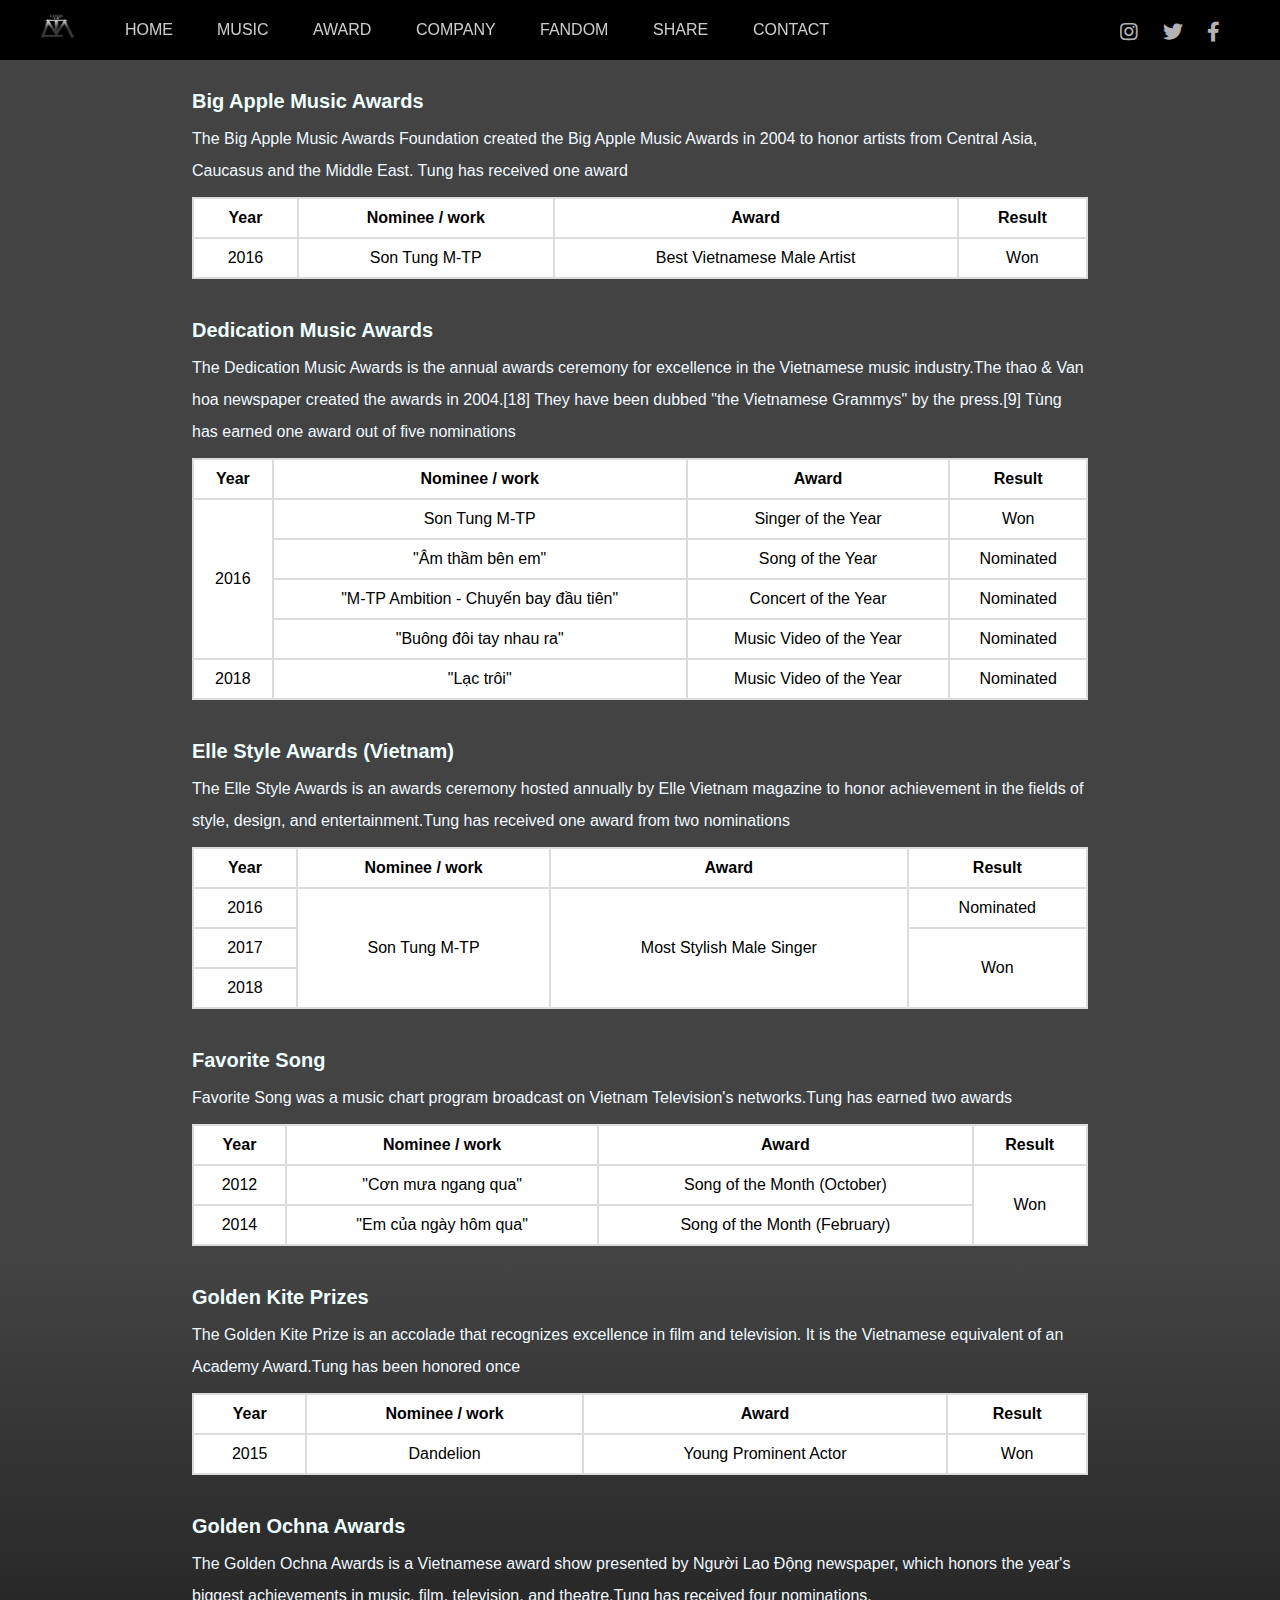
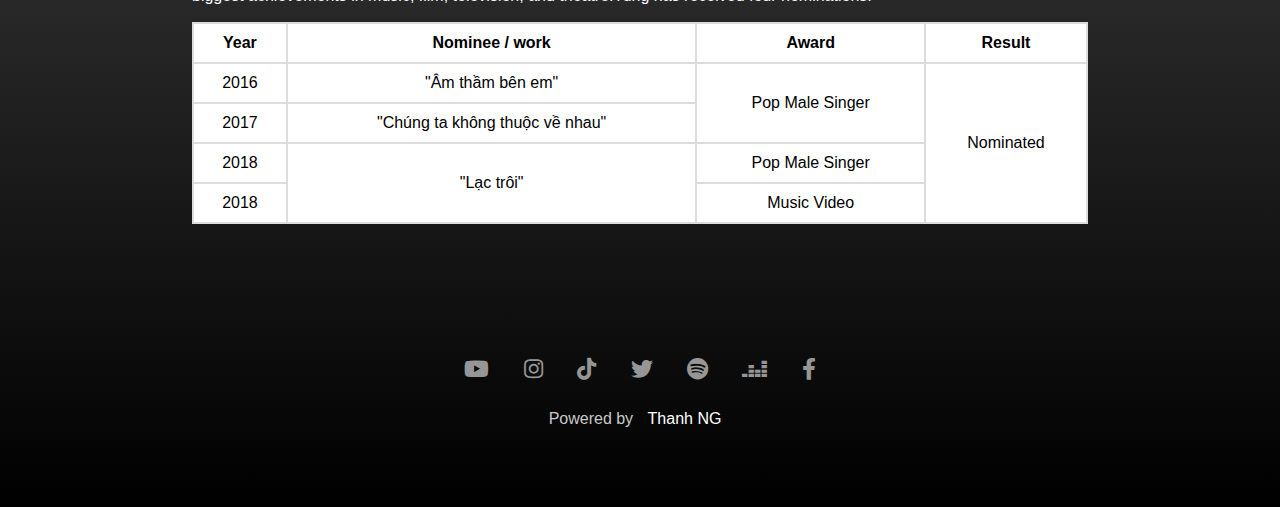
<file: html/award.html>
<!DOCTYPE html>
<html lang="en">
<head>
  <meta charset="UTF-8">
  <meta name="viewport" content="width=device-width, initial-scale=1.0">
  <link rel="stylesheet" href="/css/style.css">
  <link rel="stylesheet" href="/css/award.css">
  <link rel="stylesheet" href="/css/responsive.css">
  <link rel="stylesheet" href="https://use.fontawesome.com/releases/v5.15.4/css/all.css">
  <link rel="shortcut icon" type="image/png" href="/image/favicon.png"/>
  <title>SonTung-MTP</title>
</head>
<body>
<div id="main">
  <!--header-->
  <div id="header">
    <!--logo-->
    <div class="he-logo">
      <img src="../image/logo_mtp.jpg" style="width: 35px">
    </div>
    <!--/logo-->
    <ul id="nav">
      <li class="zoom_item"><a href="index.html">Home</a></li>
      <li class="zoom_item"><a href="../html/music.html">Music</a></li>
      <li class="zoom_item"><a href="../html/award.html">Award</a></li>
      <li class="zoom_item"><a href="../html/company.html">Company</a></li>
      <li class="zoom_item"><a href="../html/fandom.html">Fandom</a></li>
      <li class="zoom_item"><a href="../html/share.html">Share</a></li>
      <li class="zoom_item"><a href="../html/contact.html">Contact</a></li>
    </ul>
    <div class="header-list-social">
      <a href="https://www.instagram.com/sontungmtp/?hl=vi"><i class="fab fa-instagram"></i></a>
      <a href="https://twitter.com/sontungmtp777/"><i class="fab fa-twitter"></i></a>
      <a href="https://www.facebook.com/mtpyps.tungbinh/?locale=vi_VN"><i class="fab fa-facebook-f"></i></a>
    </div>

    <!--        mobile-menu-->
    <label for="nav__input" class="nav-bar-btn">
      <svg aria-hidden="true" focusable="false" data-prefix="fas" data-icon="bars" class="svg-inline--fa fa-bars fa-w-14" role="img" xmlns="http://www.w3.org/2000/svg" viewBox="0 0 448 512"><path fill="currentColor" d="M16 132h416c8.837 0 16-7.163 16-16V76c0-8.837-7.163-16-16-16H16C7.163 60 0 67.163 0 76v40c0 8.837 7.163 16 16 16zm0 160h416c8.837 0 16-7.163 16-16v-40c0-8.837-7.163-16-16-16H16c-8.837 0-16 7.163-16 16v40c0 8.837 7.163 16 16 16zm0 160h416c8.837 0 16-7.163 16-16v-40c0-8.837-7.163-16-16-16H16c-8.837 0-16 7.163-16 16v40c0 8.837 7.163 16 16 16z"></path></svg>
    </label>
    <input type="checkbox" class='nav__input' name="" id="nav__input">
    <!--/input search-->
    <nav class="nav__mobile">
      <label for="nav__input" class="nav__mobile-btn">
        <svg aria-hidden="true" focusable="false" data-prefix="fas" data-icon="times" class="svg-inline--fa fa-times fa-w-11" role="img" xmlns="http://www.w3.org/2000/svg" viewBox="0 0 352 512"><path fill="currentColor" d="M242.72 256l100.07-100.07c12.28-12.28 12.28-32.19 0-44.48l-22.24-22.24c-12.28-12.28-32.19-12.28-44.48 0L176 189.28 75.93 89.21c-12.28-12.28-32.19-12.28-44.48 0L9.21 111.45c-12.28 12.28-12.28 32.19 0 44.48L109.28 256 9.21 356.07c-12.28 12.28-12.28 32.19 0 44.48l22.24 22.24c12.28 12.28 32.2 12.28 44.48 0L176 322.72l100.07 100.07c12.28 12.28 32.2 12.28 44.48 0l22.24-22.24c12.28-12.28 12.28-32.19 0-44.48L242.72 256z"></path></svg>
      </label>
      <ul id="nav__mobile-list">
        <li><a href="../html/index.html">Home</a></li>
        <li><a href="../html/music.html">Music</a></li>
        <li><a href="../html/award.html">Award</a></li>
        <li><a href="../html/company.html">Company</a></li>
        <li><a href="../html/fandom.html">Fandom</a></li>
        <li><a href="../html/share.html">Share</a></li>
        <li><a href="../html/contact.html">Contact</a></li>
      </ul>
    </nav>
  </div>
</div>
<!--/herder-->
<div for="nav__input" class="common">
<!--  begin award-->
  <div class="container">
    <div class="content-award">
    <h8>Big Apple Music Awards</h8>
    <p>The Big Apple Music Awards Foundation created the Big Apple Music Awards in 2004 to honor artists from Central Asia, Caucasus and the Middle East. Tung has received one award
    </p>
    <table>
      <tr>
        <th>Year</th>
        <th>Nominee / work</th>
        <th>Award</th>
        <th>Result</th>
      </tr>
      <tr>
        <td>2016</td>
        <td>Son Tung M-TP</td>
        <td>Best Vietnamese Male Artist	</td>
        <td>Won</td>
      </tr>
</table>
    </div>
    <div class="content-award">
    <table>
      <h8>Dedication Music Awards</h8>
      <p>The Dedication Music Awards is the annual awards ceremony for excellence in the Vietnamese music industry.The thao & Van hoa newspaper created the awards in 2004.[18] They have been dubbed "the Vietnamese Grammys" by the press.[9] Tùng has earned one award out of five nominations</p>
      <tr>
        <th>Year</th>
        <th>Nominee / work</th>
        <th>Award</th>
        <th>Result</th>
      </tr>
      <tr>
        <td rowspan="4">2016</td>
        <td>Son Tung M-TP</td>
        <td>Singer of the Year	</td>
        <td>Won</td>
      </tr>
      <tr>
        <td>"Âm thầm bên em"</td>
        <td>Song of the Year</td>
        <td>Nominated</td>
      </tr>
      <tr>
        <td>"M-TP Ambition - Chuyến bay đầu tiên"</td>
        <td>Concert of the Year</td>
        <td>Nominated</td>
      </tr>
      <tr>
        <td>"Buông đôi tay nhau ra"</td>
        <td>Music Video of the Year</td>
        <td>Nominated</td>
      </tr>
      <tr>
        <td>2018</td>
        <td>"Lạc trôi"</td>
        <td>Music Video of the Year</td>
        <td>Nominated</td>
      </tr>
    </table>
    </div>

    <div class="content-award">
      <h8>Elle Style Awards (Vietnam)</h8>
      <p>The Elle Style Awards is an awards ceremony hosted annually by Elle Vietnam magazine to honor achievement in the fields of style, design, and entertainment.Tung has received one award from two nominations</p>
      <table>
        <tr>
          <th>Year</th>
          <th>Nominee / work</th>
          <th>Award</th>
          <th>Result</th>
        </tr>
        <tr>
          <td>2016</td>
          <td rowspan="3">Son Tung M-TP</td>
          <td rowspan="3">Most Stylish Male Singer</td>
          <td>Nominated</td>
        </tr>
        <tr>
          <td>2017</td>
          <td rowspan="2">Won</td>
        </tr>
        <tr>
          <td>2018</td>
        </tr>
      </table>
    </div>

    <div class="content-award">
      <h8>Favorite Song</h8>
      <p>Favorite Song was a music chart program broadcast on Vietnam Television's networks.Tung has earned two awards</p>
      <table>
        <tr>
          <th>Year</th>
          <th>Nominee / work</th>
          <th>Award</th>
          <th>Result</th>
        </tr>
        <tr>
          <td>2012</td>
          <td>	"Cơn mưa ngang qua"</td>
          <td>Song of the Month (October)</td>
          <td rowspan="2">Won</td>
        </tr>
        <tr>
          <td>2014</td>
          <td>	"Em của ngày hôm qua"</td>
          <td>Song of the Month (February)</td>
        </tr>
      </table>
    </div>

    <div class="content-award">
      <h8>Golden Kite Prizes</h8>
      <p>The Golden Kite Prize is an accolade that recognizes excellence in film and television. It is the Vietnamese equivalent of an Academy Award.Tung has been honored once</p>
      <table>
        <tr>
          <th>Year</th>
          <th>Nominee / work</th>
          <th>Award</th>
          <th>Result</th>
        </tr>
        <tr>
          <td>2015</td>
          <td>Dandelion</td>
          <td>Young Prominent Actor</td>
          <td>Won</td>
        </tr>
      </table>
    </div>

    <div class="content-award">
      <h8>Golden Ochna Awards</h8>
      <p>The Golden Ochna Awards is a Vietnamese award show presented by Người Lao Động newspaper, which honors the year's biggest achievements in music, film, television, and theatre.Tung has received four nominations.</p>
      <table>
        <tr>
          <th>Year</th>
          <th>Nominee / work</th>
          <th>Award</th>
          <th>Result</th>
        </tr>
        <tr>
          <td>2016</td>
          <td>"Âm thầm bên em"</td>
          <td rowspan="2">Pop Male Singer</td>
          <td rowspan="4">Nominated</td>
        </tr>
        <tr>
          <td>2017</td>
          <td>"Chúng ta không thuộc về nhau"</td>
        </tr>
        <tr>
          <td>2018</td>
          <td rowspan="2">"Lạc trôi"</td>
          <td >Pop Male Singer</td>
        </tr>
        <tr>
          <td>2018</td>
          <td>Music Video</td>
        </tr>
      </table>
    </div>

  <!--  end contact-->
  <div id="footer">
    <div class="list-btn-social">
      <a href="https://www.youtube.com/channel/UClyA28-01x4z60eWQ2kiNbA"><i class="fab fa-youtube" ></i></a>
      <a href="https://www.instagram.com/sontungmtp/?hl=vi"><i class="fab fa-instagram"></i></a>
      <a href="https://www.tiktok.com/@tiger050794"><i class="fab fa-tiktok"></i></a>
      <a href="https://twitter.com/sontungmtp777/"><i class="fab fa-twitter"></i></a>
      <a href="https://open.spotify.com/artist/5dfZ5uSmzR7VQK0udbAVpf"><i class="fab fa-spotify"></i></a>
      <a href="https://www.deezer.com/en/artist/5400939"><i class="fab fa-deezer"></i></a>
      <a href="https://www.facebook.com/mtpyps.tungbinh/?locale=vi_VN"><i class="fab fa-facebook-f"></i></a>
    </div>
    <p class="copyright">Powered by <a href="https://www.facebook.com/profile.php?id=100085067890658&mibextid=ZbWKwL">Thanh NG</a> </p>

  </div>
  </div>
  </div>
</div>
  <!--  end award-->
</label>
</body>
<script src="/js/script.js"></script>
</html>
</file>
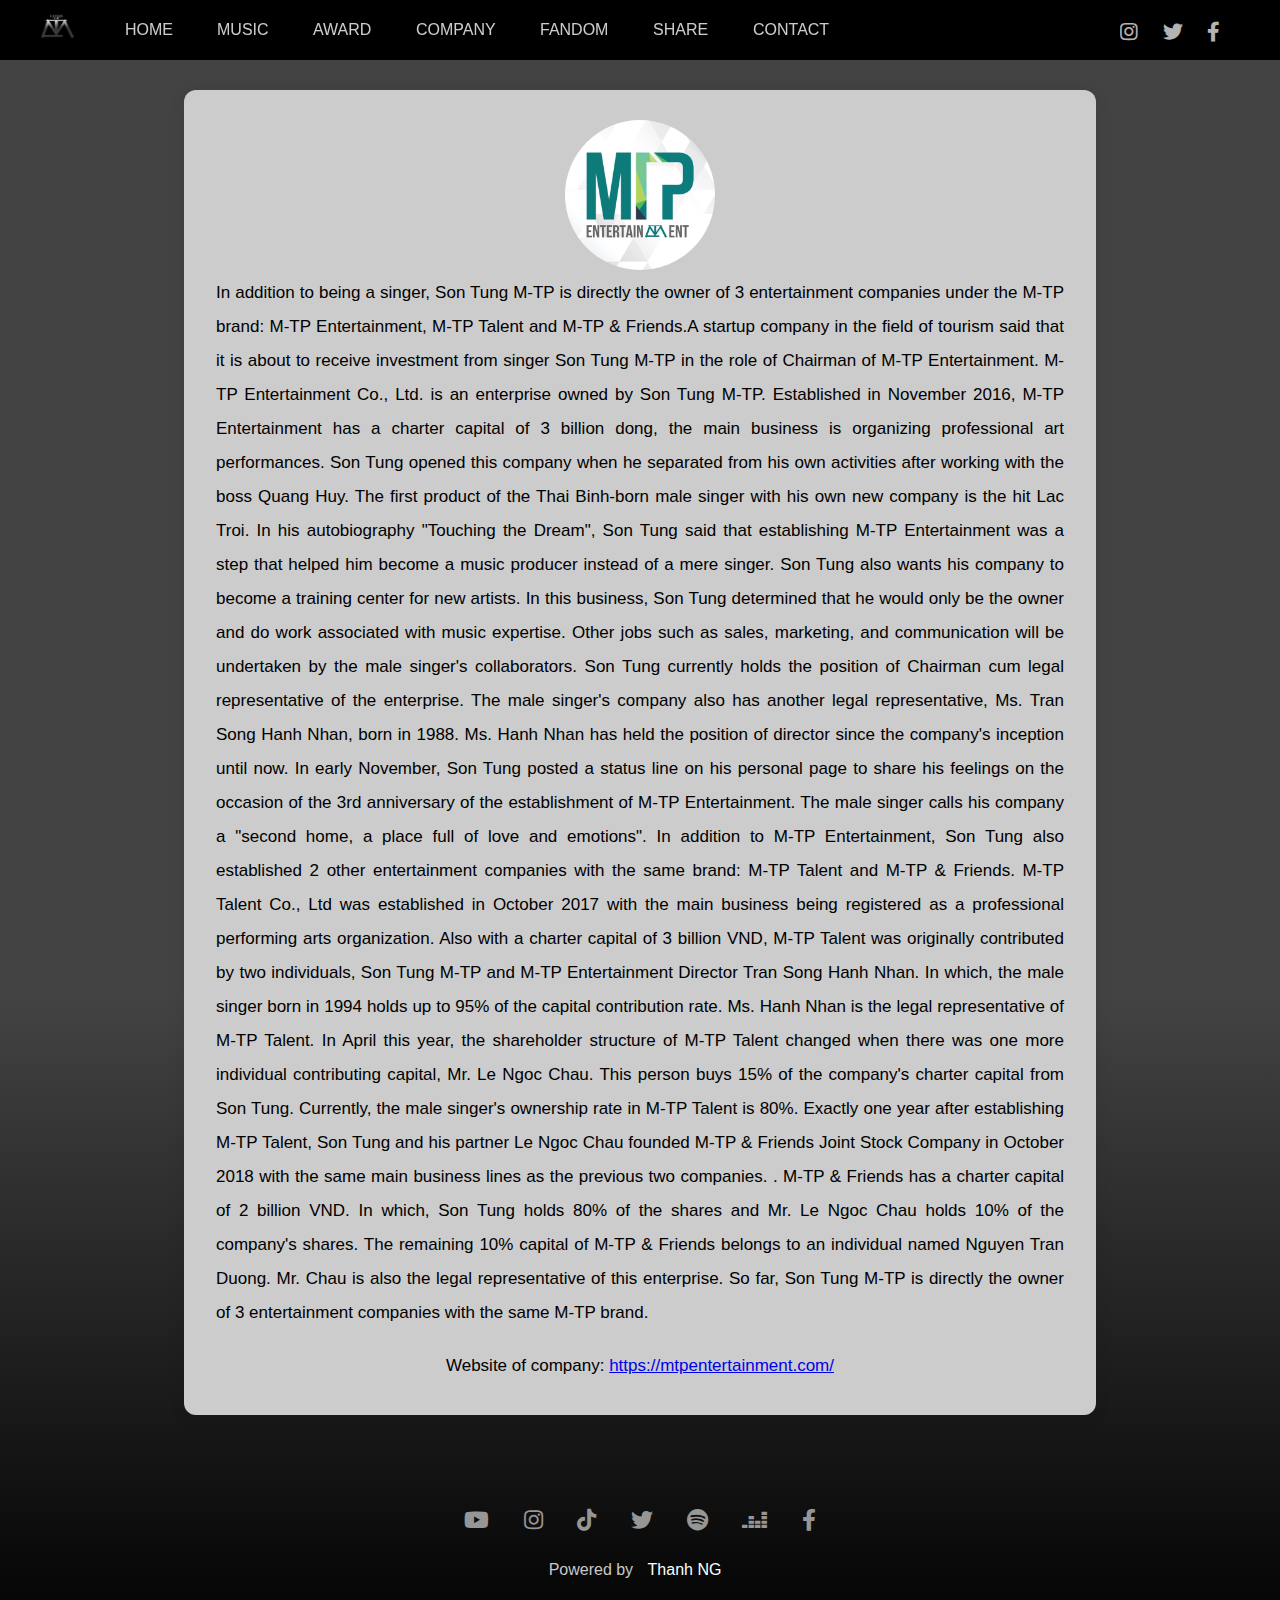
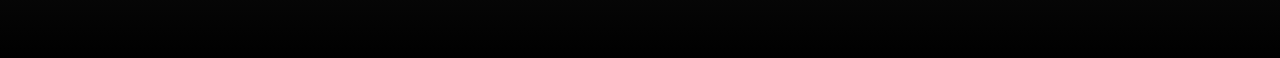
<file: html/company.html>
<!DOCTYPE html>
<html lang="en">
<head>
  <meta charset="UTF-8">
  <meta name="viewport" content="width=device-width, initial-scale=1.0">

  <link rel="stylesheet" href="/css/style.css">
  <link rel="stylesheet" href="/css/award.css">
  <link rel="stylesheet" href="/css/responsive.css">
  <link rel="stylesheet" href="https://use.fontawesome.com/releases/v5.15.4/css/all.css">
  <link rel="shortcut icon" type="image/png" href="/image/favicon.png"/>
  <title>SonTung-MTP</title>
</head>
<body>
<div id="main">
  <!--header-->
  <div id="header">
    <!--logo-->
    <div class="he-logo">
      <img src="../image/logo_mtp.jpg" style="width: 35px">
    </div>
    <!--/logo-->
    <ul id="nav">
      <li class="zoom_item"><a href="index.html">Home</a></li>
      <li class="zoom_item"><a href="../html/music.html">Music</a></li>
      <li class="zoom_item"><a href="../html/award.html">Award</a></li>
      <li class="zoom_item"><a href="../html/company.html">Company</a></li>
      <li class="zoom_item"><a href="../html/fandom.html">Fandom</a></li>
      <li class="zoom_item"><a href="../html/share.html">Share</a></li>
      <li class="zoom_item"><a href="../html/contact.html">Contact</a></li>
    </ul>
    <div class="header-list-social">
      <a href="https://www.instagram.com/sontungmtp/?hl=vi"><i class="fab fa-instagram"></i></a>
      <a href="https://twitter.com/sontungmtp777/"><i class="fab fa-twitter"></i></a>
      <a href="https://www.facebook.com/mtpyps.tungbinh/?locale=vi_VN"><i class="fab fa-facebook-f"></i></a>
    </div>
    <!--        mobile-menu-->
    <label for="nav__input" class="nav-bar-btn">
      <svg aria-hidden="true" focusable="false" data-prefix="fas" data-icon="bars" class="svg-inline--fa fa-bars fa-w-14" role="img" xmlns="http://www.w3.org/2000/svg" viewBox="0 0 448 512"><path fill="currentColor" d="M16 132h416c8.837 0 16-7.163 16-16V76c0-8.837-7.163-16-16-16H16C7.163 60 0 67.163 0 76v40c0 8.837 7.163 16 16 16zm0 160h416c8.837 0 16-7.163 16-16v-40c0-8.837-7.163-16-16-16H16c-8.837 0-16 7.163-16 16v40c0 8.837 7.163 16 16 16zm0 160h416c8.837 0 16-7.163 16-16v-40c0-8.837-7.163-16-16-16H16c-8.837 0-16 7.163-16 16v40c0 8.837 7.163 16 16 16z"></path></svg>
    </label>
    <input type="checkbox" class='nav__input' name="" id="nav__input">
    <!--/input search-->
    <nav class="nav__mobile">
      <label for="nav__input" class="nav__mobile-btn">
        <svg aria-hidden="true" focusable="false" data-prefix="fas" data-icon="times" class="svg-inline--fa fa-times fa-w-11" role="img" xmlns="http://www.w3.org/2000/svg" viewBox="0 0 352 512"><path fill="currentColor" d="M242.72 256l100.07-100.07c12.28-12.28 12.28-32.19 0-44.48l-22.24-22.24c-12.28-12.28-32.19-12.28-44.48 0L176 189.28 75.93 89.21c-12.28-12.28-32.19-12.28-44.48 0L9.21 111.45c-12.28 12.28-12.28 32.19 0 44.48L109.28 256 9.21 356.07c-12.28 12.28-12.28 32.19 0 44.48l22.24 22.24c12.28 12.28 32.2 12.28 44.48 0L176 322.72l100.07 100.07c12.28 12.28 32.2 12.28 44.48 0l22.24-22.24c12.28-12.28 12.28-32.19 0-44.48L242.72 256z"></path></svg>
      </label>
      <ul id="nav__mobile-list">
        <li><a href="index.html">Home</a></li>
        <li><a href="../html/music.html">Music</a></li>
        <li><a href="../html/award.html">Award</a></li>
        <li><a href="../html/company.html">Company</a></li>
        <li><a href="../html/fandom.html">Fandom</a></li>
        <li><a href="../html/share.html">Share</a></li>
        <li><a href="../html/contact.html">Contact</a></li>
      </ul>
    </nav>
  </div>
</div>
<!--/herder-->
<label for="nav__input" class="common">
<!--begin company-->
  <div class="container">
    <div class="content-section">
      <div class="row member-list">
        <div class="text-description">
        <div class="col-full">
          <img src="../image/company-logo-01.jpg" alt="">
        <p>In addition to being a singer, Son Tung M-TP is directly the owner of 3 entertainment companies under the M-TP brand: M-TP Entertainment, M-TP Talent and M-TP & Friends.​
          A startup company in the field of tourism said that it is about to receive investment from singer Son Tung M-TP in the role of Chairman of M-TP Entertainment.
          M-TP Entertainment Co., Ltd. is an enterprise owned by Son Tung M-TP. Established in November 2016, M-TP Entertainment has a charter capital of 3 billion dong, the main business is organizing professional art performances.
          Son Tung opened this company when he separated from his own activities after working with the boss Quang Huy. The first product of the Thai Binh-born male singer with his own new company is the hit Lac Troi.
          In his autobiography "Touching the Dream", Son Tung said that establishing M-TP Entertainment was a step that helped him become a music producer instead of a mere singer. Son Tung also wants his company to become a training center for new artists.
          In this business, Son Tung determined that he would only be the owner and do work associated with music expertise. Other jobs such as sales, marketing, and communication will be undertaken by the male singer's collaborators.
          Son Tung currently holds the position of Chairman cum legal representative of the enterprise. The male singer's company also has another legal representative, Ms. Tran Song Hanh Nhan, born in 1988. Ms. Hanh Nhan has held the position of director since the company's inception until now.
          In early November, Son Tung posted a status line on his personal page to share his feelings on the occasion of the 3rd anniversary of the establishment of M-TP Entertainment. The male singer calls his company a "second home, a place full of love and emotions".
          In addition to M-TP Entertainment, Son Tung also established 2 other entertainment companies with the same brand: M-TP Talent and M-TP & Friends.
          M-TP Talent Co., Ltd was established in October 2017 with the main business being registered as a professional performing arts organization.
          Also with a charter capital of 3 billion VND, M-TP Talent was originally contributed by two individuals, Son Tung M-TP and M-TP Entertainment Director Tran Song Hanh Nhan. In which, the male singer born in 1994 holds up to 95% of the capital contribution rate. Ms. Hanh Nhan is the legal representative of M-TP Talent.
          In April this year, the shareholder structure of M-TP Talent changed when there was one more individual contributing capital, Mr. Le Ngoc Chau. This person buys 15% of the company's charter capital from Son Tung. Currently, the male singer's ownership rate in M-TP Talent is 80%.
          Exactly one year after establishing M-TP Talent, Son Tung and his partner Le Ngoc Chau founded M-TP & Friends Joint Stock Company in October 2018 with the same main business lines as the previous two companies. .
          M-TP & Friends has a charter capital of 2 billion VND. In which, Son Tung holds 80% of the shares and Mr. Le Ngoc Chau holds 10% of the company's shares. The remaining 10% capital of M-TP & Friends belongs to an individual named Nguyen Tran Duong. Mr. Chau is also the legal representative of this enterprise.
          So far, Son Tung M-TP is directly the owner of 3 entertainment companies with the same M-TP brand.
        </p>
          <div class="list-btn-social">
          <p style="text-align: center"> Website of company: <a href="https://mtpentertainment.com/">https://mtpentertainment.com/</a>
          </p>
          </div>
        </div>
    </div>
      </div>
    </div>


  <div id="footer">
    <div class="list-btn-social">
      <a href="https://www.youtube.com/channel/UClyA28-01x4z60eWQ2kiNbA"><i class="fab fa-youtube" ></i></a>
      <a href="https://www.instagram.com/sontungmtp/?hl=vi"><i class="fab fa-instagram"></i></a>
      <a href="https://www.tiktok.com/@tiger050794"><i class="fab fa-tiktok"></i></a>
      <a href="https://twitter.com/sontungmtp777/"><i class="fab fa-twitter"></i></a>
      <a href="https://open.spotify.com/artist/5dfZ5uSmzR7VQK0udbAVpf"><i class="fab fa-spotify"></i></a>
      <a href="https://www.deezer.com/en/artist/5400939"><i class="fab fa-deezer"></i></a>
      <a href="https://www.facebook.com/mtpyps.tungbinh/?locale=vi_VN"><i class="fab fa-facebook-f"></i></a>
    </div>
    <p class="copyright">Powered by <a href="https://www.facebook.com/profile.php?id=100085067890658&mibextid=ZbWKwL">Thanh NG</a> </p>

  </div>
  </div>
  </div>
  </div>
</label>
</body>
</script>
</html>
</file>
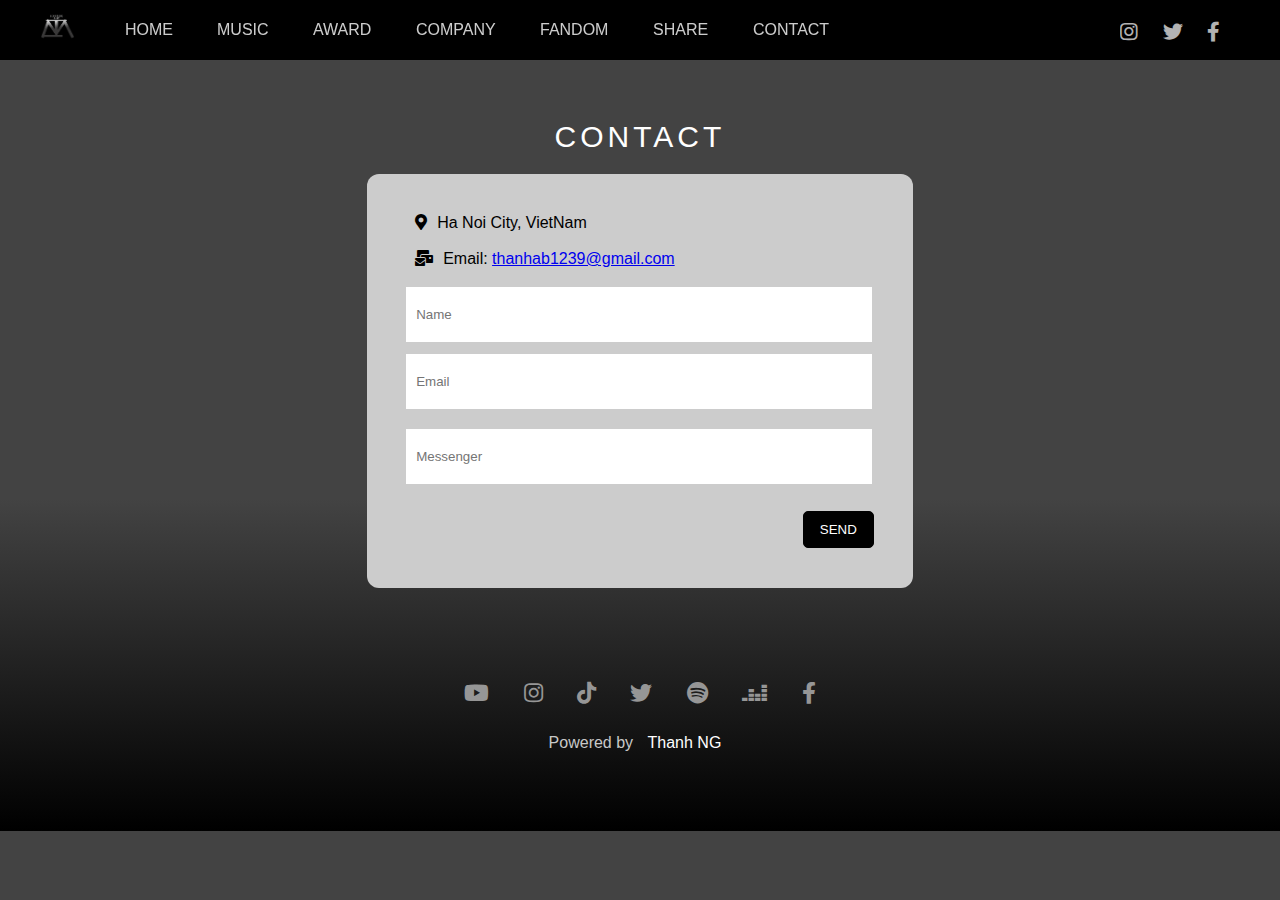
<file: html/contact.html>
<!DOCTYPE html>
<html lang="en">
<head>
  <meta charset="UTF-8">
  <meta name="viewport" content="width=device-width, initial-scale=1.0">
  <link rel="stylesheet" href="/css/style.css">
  <link rel="stylesheet" href="/css/responsive.css">
  <link rel="stylesheet" href="https://use.fontawesome.com/releases/v5.15.4/css/all.css">
  <link rel="preconnect" href="https://fonts.googleapis.com">
  <link rel="preconnect" href="https://fonts.gstatic.com" crossorigin>
  <link href="https://fonts.googleapis.com/css2?family=Roboto:ital,wght@0,400;0,500;1,400&display=swap" rel="stylesheet">
  <link rel="shortcut icon" type="image/png" href="/image/favicon.png"/>
  <title>SonTung-MTP</title>
</head>
<body>
<div id="main">
  <!--header-->
  <div id="header">
    <!--logo-->
    <div class="he-logo">
      <img src="../image/logo_mtp.jpg" style="width: 35px">
    </div>
    <!--/logo-->
    <ul id="nav">
      <li class="zoom_item"><a href="index.html">Home</a></li>
      <li class="zoom_item"><a href="../html/music.html">Music</a></li>
      <li class="zoom_item"><a href="../html/award.html">Award</a></li>
      <li class="zoom_item"><a href="../html/company.html">Company</a></li>
      <li class="zoom_item"><a href="../html/fandom.html">Fandom</a></li>
      <li class="zoom_item"><a href="../html/share.html">Share</a></li>
      <li class="zoom_item"><a href="../html/contact.html">Contact</a></li>
    </ul>
    <div class="header-list-social">
      <a href="https://www.instagram.com/sontungmtp/?hl=vi"><i class="fab fa-instagram"></i></a>
      <a href="https://twitter.com/sontungmtp777/"><i class="fab fa-twitter"></i></a>
      <a href="https://www.facebook.com/mtpyps.tungbinh/?locale=vi_VN"><i class="fab fa-facebook-f"></i></a>
    </div>
    <!--        mobile-menu-->
    <label for="nav__input" class="nav-bar-btn">
      <svg aria-hidden="true" focusable="false" data-prefix="fas" data-icon="bars" class="svg-inline--fa fa-bars fa-w-14" role="img" xmlns="http://www.w3.org/2000/svg" viewBox="0 0 448 512"><path fill="currentColor" d="M16 132h416c8.837 0 16-7.163 16-16V76c0-8.837-7.163-16-16-16H16C7.163 60 0 67.163 0 76v40c0 8.837 7.163 16 16 16zm0 160h416c8.837 0 16-7.163 16-16v-40c0-8.837-7.163-16-16-16H16c-8.837 0-16 7.163-16 16v40c0 8.837 7.163 16 16 16zm0 160h416c8.837 0 16-7.163 16-16v-40c0-8.837-7.163-16-16-16H16c-8.837 0-16 7.163-16 16v40c0 8.837 7.163 16 16 16z"></path></svg>
    </label>
    <input type="checkbox" class='nav__input' name="" id="nav__input">
    <!--/input search-->
    <nav class="nav__mobile">
      <label for="nav__input" class="nav__mobile-btn">
        <svg aria-hidden="true" focusable="false" data-prefix="fas" data-icon="times" class="svg-inline--fa fa-times fa-w-11" role="img" xmlns="http://www.w3.org/2000/svg" viewBox="0 0 352 512"><path fill="currentColor" d="M242.72 256l100.07-100.07c12.28-12.28 12.28-32.19 0-44.48l-22.24-22.24c-12.28-12.28-32.19-12.28-44.48 0L176 189.28 75.93 89.21c-12.28-12.28-32.19-12.28-44.48 0L9.21 111.45c-12.28 12.28-12.28 32.19 0 44.48L109.28 256 9.21 356.07c-12.28 12.28-12.28 32.19 0 44.48l22.24 22.24c12.28 12.28 32.2 12.28 44.48 0L176 322.72l100.07 100.07c12.28 12.28 32.2 12.28 44.48 0l22.24-22.24c12.28-12.28 12.28-32.19 0-44.48L242.72 256z"></path></svg>
      </label>
      <ul id="nav__mobile-list">
        <li><a href="../html/index.html">Home</a></li>
        <li><a href="../html/music.html">Music</a></li>
        <li><a href="../html/award.html">Award</a></li>
        <li><a href="../html/company.html">Company</a></li>
        <li><a href="../html/fandom.html">Fandom</a></li>
        <li><a href="../html/share.html">Share</a></li>
        <li><a href="../html/contact.html">Contact</a></li>
      </ul>
    </nav>
  </div>
</div>
<div class="clear"></div>
<!--/herder-->
<label for="nav__input" class="common">

  <div style="text-align:center">
    <span class="dot" onclick="currentSlide(0)"></span>
    <span class="dot" onclick="currentSlide(1)"></span>

  </div>
  <!--/slider-->
  <div class="slider-on__pc__tablet">
    <div class="slideshow-container">
      <div class="mySlides fade">
      </div>
    </div>
  </div>
  <!--content-->
  <div id="content">
    <!

    <!--  notify box-->
    <div id="notify_box">
      <i class="notify_box__icon far fa-check-circle"></i>
      <h4>Gửi email thành công!</h4>
      <p>Cảm ơn bạn vì đã đóng góp ý kiến.</p>
    </div>

    <!--  begin contact-->
    <div class="contact">
      <div class="content-section-contact">
        <h2 class="section-heading">CONTACT</h2>
        <div class="text-description-contact">
          <div class="col col-full form">
            <p><i class="fas fa-map-marker-alt"></i>Ha Noi City, VietNam</p>
            <p><i class="fas fa-mail-bulk"></i>Email: <a href="mailto:thanhab1239@gmail.com">thanhab1239@gmail.com</a></p>
          </div>
          <div class="col col-full contact-form">
            <form action="">
              <div class="row">
                <div class="col col-full">
                  <input type="text" name="" placeholder="Name"  required  id="1" class="form-control">
                </div>
                <div class="col col-full">
                  <input type="email" name="" placeholder="Email" required  id="2" class="form-control">
                </div>
                <div class="clear"></div>
              </div>
              <div class="row mt-8">
                <div class="col col-full">
                  <input type="text" name="" placeholder="Messenger"  required id="3" class="form-control">
                </div>
              </div>
              <input class="form-submit-btn mt-16" id="4" type="submit" value="SEND">
            </form>
          </div>
          <div class="clear"></div>
        </div>
      </div>
    </div>
  </div>
  <!--  end contact-->
  <div id="footer">
    <div class="list-btn-social">
      <a href="https://www.youtube.com/channel/UClyA28-01x4z60eWQ2kiNbA"><i class="fab fa-youtube" ></i></a>
      <a href="https://www.instagram.com/sontungmtp/?hl=vi"><i class="fab fa-instagram"></i></a>
      <a href="https://www.tiktok.com/@tiger050794"><i class="fab fa-tiktok"></i></a>
      <a href="https://twitter.com/sontungmtp777/"><i class="fab fa-twitter"></i></a>
      <a href="https://open.spotify.com/artist/5dfZ5uSmzR7VQK0udbAVpf"><i class="fab fa-spotify"></i></a>
      <a href="https://www.deezer.com/en/artist/5400939"><i class="fab fa-deezer"></i></a>
      <a href="https://www.facebook.com/mtpyps.tungbinh/?locale=vi_VN"><i class="fab fa-facebook-f"></i></a>
    </div>
    <p class="copyright">Powered by <a href="https://www.facebook.com/profile.php?id=100085067890658&mibextid=ZbWKwL">Thanh NG</a> </p>

  </div>
  </div>
  </div>
</label>
</body>
<script src="../js/script.js">
</script>
</html>
</file>
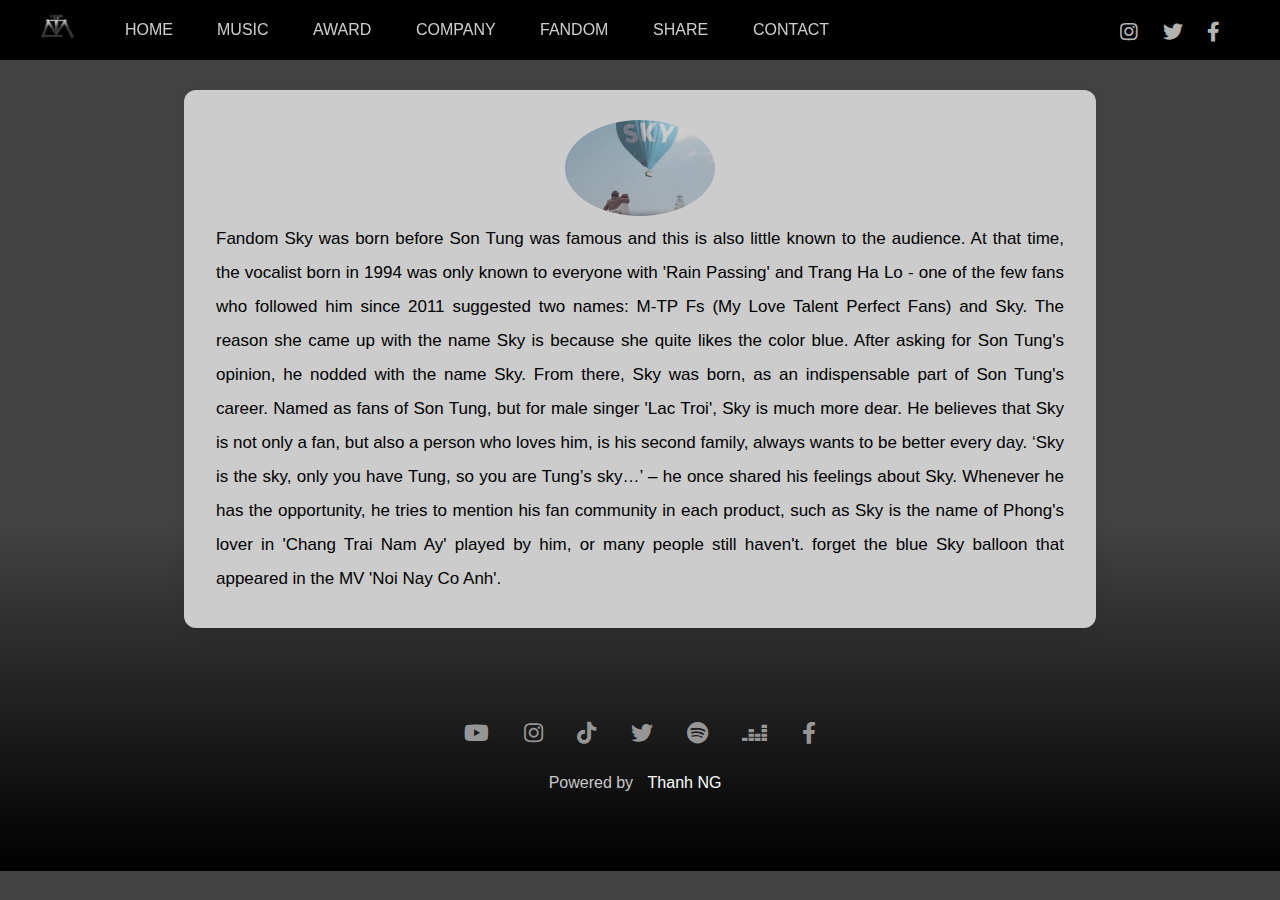
<file: html/fandom.html>
<!DOCTYPE html>
<html lang="en">
<head>
  <meta charset="UTF-8">
  <meta name="viewport" content="width=device-width, initial-scale=1.0">

  <link rel="stylesheet" href="/css/style.css">
  <link rel="stylesheet" href="/css/award.css">
  <link rel="stylesheet" href="/css/responsive.css">
  <link rel="stylesheet" href="https://use.fontawesome.com/releases/v5.15.4/css/all.css">
  <link rel="shortcut icon" type="image/png" href="/image/favicon.png"/>
  <title>SonTung-MTP</title>
</head>
<body>
<div id="main">
  <!--header-->
  <div id="header">
    <!--logo-->
    <div class="he-logo">
      <img src="../image/logo_mtp.jpg" style="width: 35px">
    </div>
    <!--/logo-->
    <ul id="nav">
      <li class="zoom_item"><a href="index.html">Home</a></li>
      <li class="zoom_item"><a href="../html/music.html">Music</a></li>
      <li class="zoom_item"><a href="../html/award.html">Award</a></li>
      <li class="zoom_item"><a href="../html/company.html">Company</a></li>
      <li class="zoom_item"><a href="../html/fandom.html">Fandom</a></li>
      <li class="zoom_item"><a href="../html/share.html">Share</a></li>
      <li class="zoom_item"><a href="../html/contact.html">Contact</a></li>
    </ul>
    <div class="header-list-social">
      <a href="https://www.instagram.com/sontungmtp/?hl=vi"><i class="fab fa-instagram"></i></a>
      <a href="https://twitter.com/sontungmtp777/"><i class="fab fa-twitter"></i></a>
      <a href="https://www.facebook.com/mtpyps.tungbinh/?locale=vi_VN"><i class="fab fa-facebook-f"></i></a>
    </div>
    <!--        mobile-menu-->
    <label for="nav__input" class="nav-bar-btn">
      <svg aria-hidden="true" focusable="false" data-prefix="fas" data-icon="bars" class="svg-inline--fa fa-bars fa-w-14" role="img" xmlns="http://www.w3.org/2000/svg" viewBox="0 0 448 512"><path fill="currentColor" d="M16 132h416c8.837 0 16-7.163 16-16V76c0-8.837-7.163-16-16-16H16C7.163 60 0 67.163 0 76v40c0 8.837 7.163 16 16 16zm0 160h416c8.837 0 16-7.163 16-16v-40c0-8.837-7.163-16-16-16H16c-8.837 0-16 7.163-16 16v40c0 8.837 7.163 16 16 16zm0 160h416c8.837 0 16-7.163 16-16v-40c0-8.837-7.163-16-16-16H16c-8.837 0-16 7.163-16 16v40c0 8.837 7.163 16 16 16z"></path></svg>
    </label>
    <input type="checkbox" class='nav__input' name="" id="nav__input">
    <!--/input search-->
    <nav class="nav__mobile">
      <label for="nav__input" class="nav__mobile-btn">
        <svg aria-hidden="true" focusable="false" data-prefix="fas" data-icon="times" class="svg-inline--fa fa-times fa-w-11" role="img" xmlns="http://www.w3.org/2000/svg" viewBox="0 0 352 512"><path fill="currentColor" d="M242.72 256l100.07-100.07c12.28-12.28 12.28-32.19 0-44.48l-22.24-22.24c-12.28-12.28-32.19-12.28-44.48 0L176 189.28 75.93 89.21c-12.28-12.28-32.19-12.28-44.48 0L9.21 111.45c-12.28 12.28-12.28 32.19 0 44.48L109.28 256 9.21 356.07c-12.28 12.28-12.28 32.19 0 44.48l22.24 22.24c12.28 12.28 32.2 12.28 44.48 0L176 322.72l100.07 100.07c12.28 12.28 32.2 12.28 44.48 0l22.24-22.24c12.28-12.28 12.28-32.19 0-44.48L242.72 256z"></path></svg>
      </label>
      <ul id="nav__mobile-list">
        <li><a href="index.html">Home</a></li>
        <li><a href="../html/music.html">Music</a></li>
        <li><a href="../html/award.html">Award</a></li>
        <li><a href="../html/company.html">Company</a></li>
        <li><a href="../html/fandom.html">Fandom</a></li>
        <li><a href="">Share</a></li>
        <li><a href="../html/contact.html">Contact</a></li>
      </ul>
    </nav>
  </div>
</div>
<!--/herder-->
<label for="nav__input" class="common">
  <!--begin company-->
  <div class="container">
    <div class="content-section">
      <div class="row member-list">
        <div class="text-description">
          <div class="col-full">
            <img src="../image/sky-mtp.jpg" alt="sky-img">
            <p>Fandom Sky was born before Son Tung was famous and this is also little known to the audience. At that time, the vocalist born in 1994 was only known to everyone with 'Rain Passing' and Trang Ha Lo - one of the few fans who followed him since 2011 suggested two names: M-TP Fs (My Love Talent Perfect Fans) and Sky.
              The reason she came up with the name Sky is because she quite likes the color blue. After asking for Son Tung's opinion, he nodded with the name Sky. From there, Sky was born, as an indispensable part of Son Tung's career.
              Named as fans of Son Tung, but for male singer 'Lac Troi', Sky is much more dear. He believes that Sky is not only a fan, but also a person who loves him, is his second family, always wants to be better every day. ‘Sky is the sky, only you have Tung, so you are Tung’s sky…’ – he once shared his feelings about Sky.
              Whenever he has the opportunity, he tries to mention his fan community in each product, such as Sky is the name of Phong's lover in 'Chang Trai Nam Ay' played by him, or many people still haven't. forget the blue Sky balloon that appeared in the MV 'Noi Nay Co Anh'.
            </p>
          </div>
        </div>
      </div>
    </div>

  <!--  end contact-->
  <div id="footer">
    <div class="list-btn-social">
      <a href="https://www.youtube.com/channel/UClyA28-01x4z60eWQ2kiNbA"><i class="fab fa-youtube" ></i></a>
      <a href="https://www.instagram.com/sontungmtp/?hl=vi"><i class="fab fa-instagram"></i></a>
      <a href="https://www.tiktok.com/@tiger050794"><i class="fab fa-tiktok"></i></a>
      <a href="https://twitter.com/sontungmtp777/"><i class="fab fa-twitter"></i></a>
      <a href="https://open.spotify.com/artist/5dfZ5uSmzR7VQK0udbAVpf"><i class="fab fa-spotify"></i></a>
      <a href="https://www.deezer.com/en/artist/5400939"><i class="fab fa-deezer"></i></a>
      <a href="https://www.facebook.com/mtpyps.tungbinh/?locale=vi_VN"><i class="fab fa-facebook-f"></i></a>
    </div>
    <p class="copyright">Powered by <a href="https://www.facebook.com/profile.php?id=100085067890658&mibextid=ZbWKwL">Thanh NG</a> </p>

  </div>
  </div>
  </div>
  </div>
</label>
</body>
<script src="/js/script.js"></script>
</html>
</file>
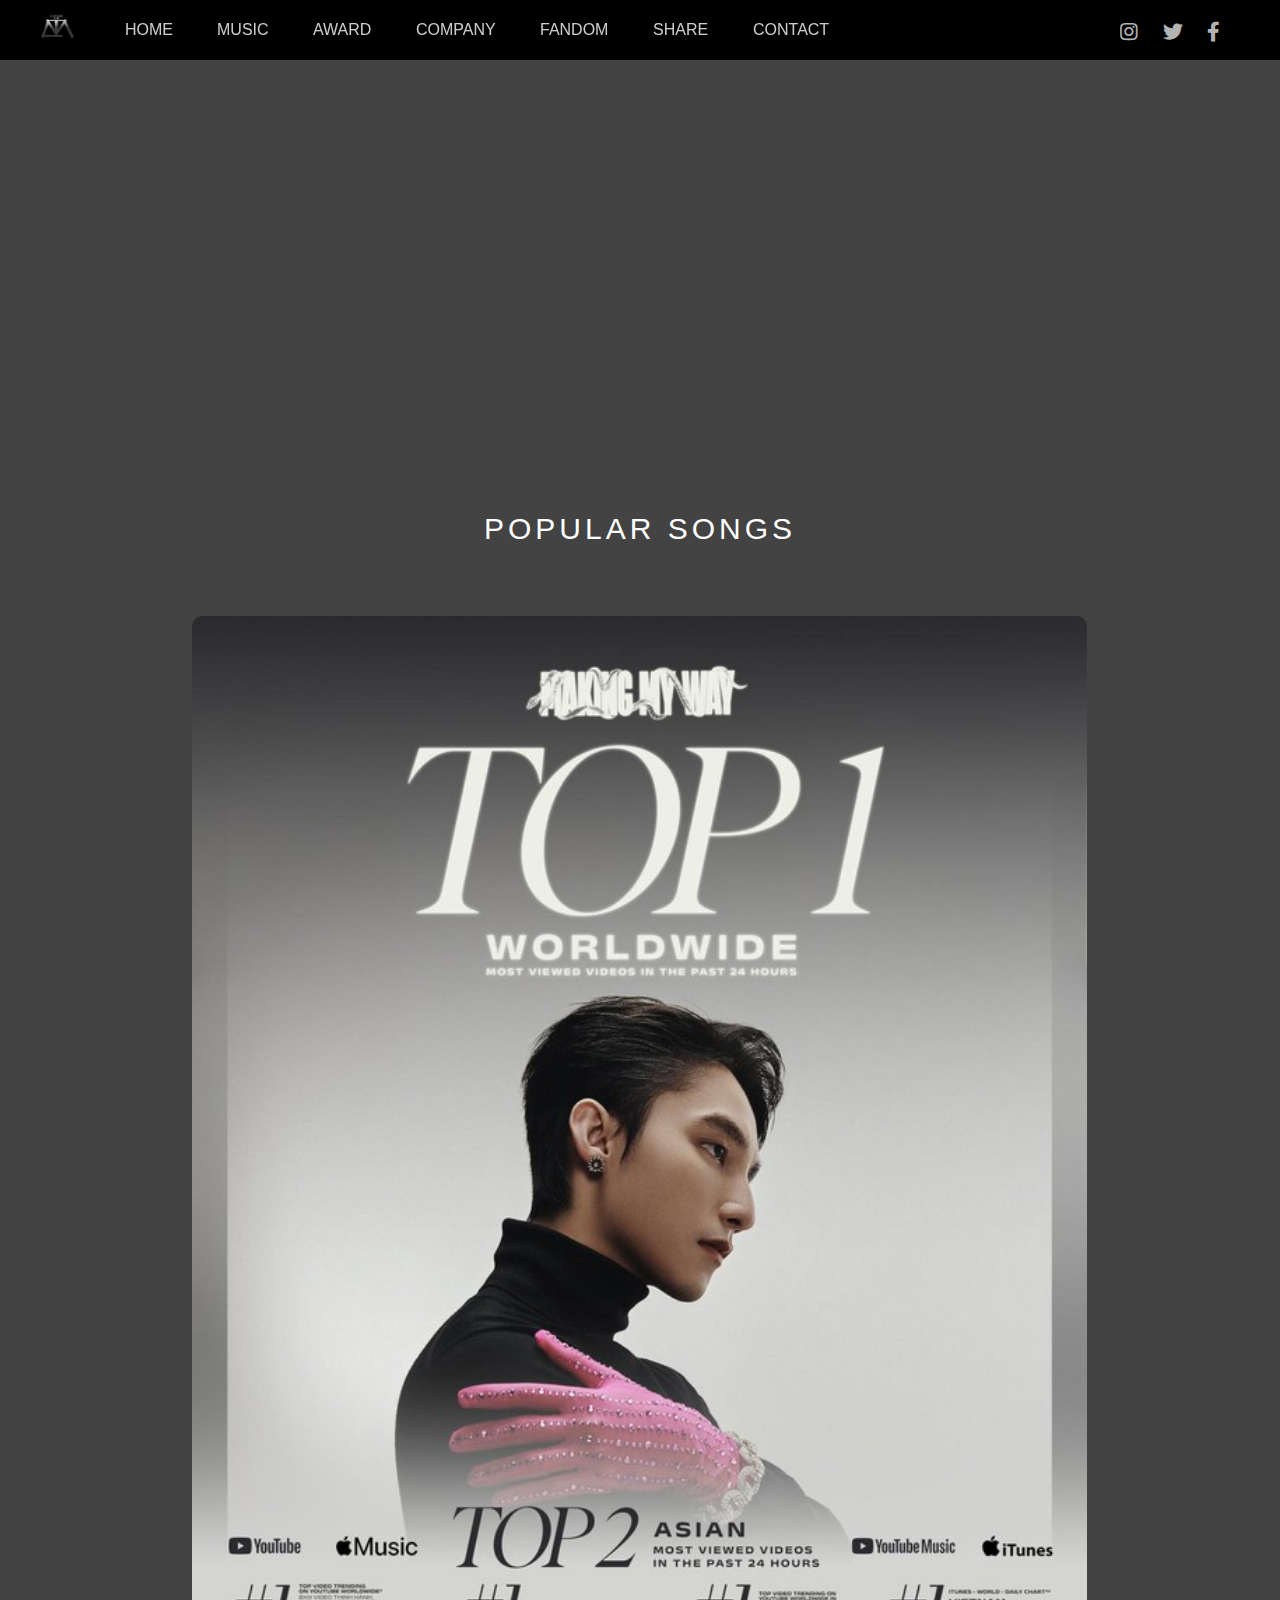
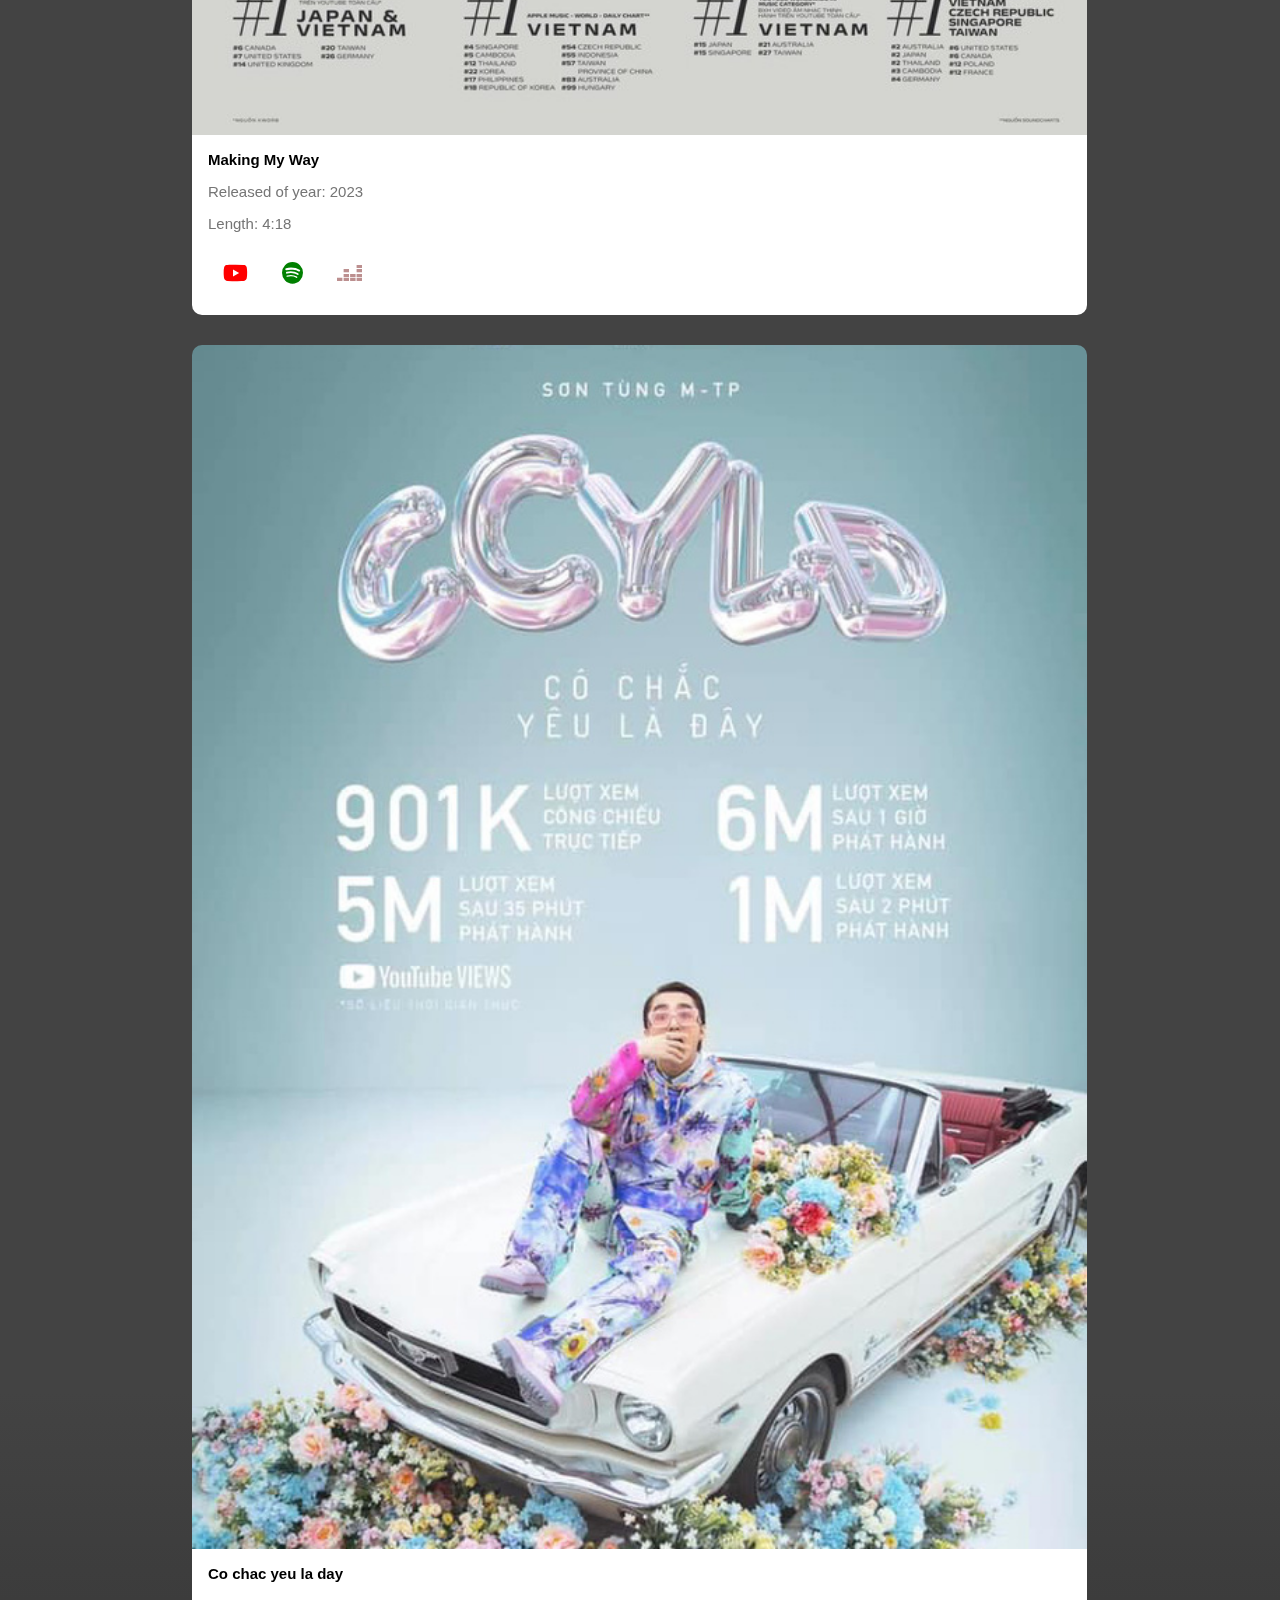
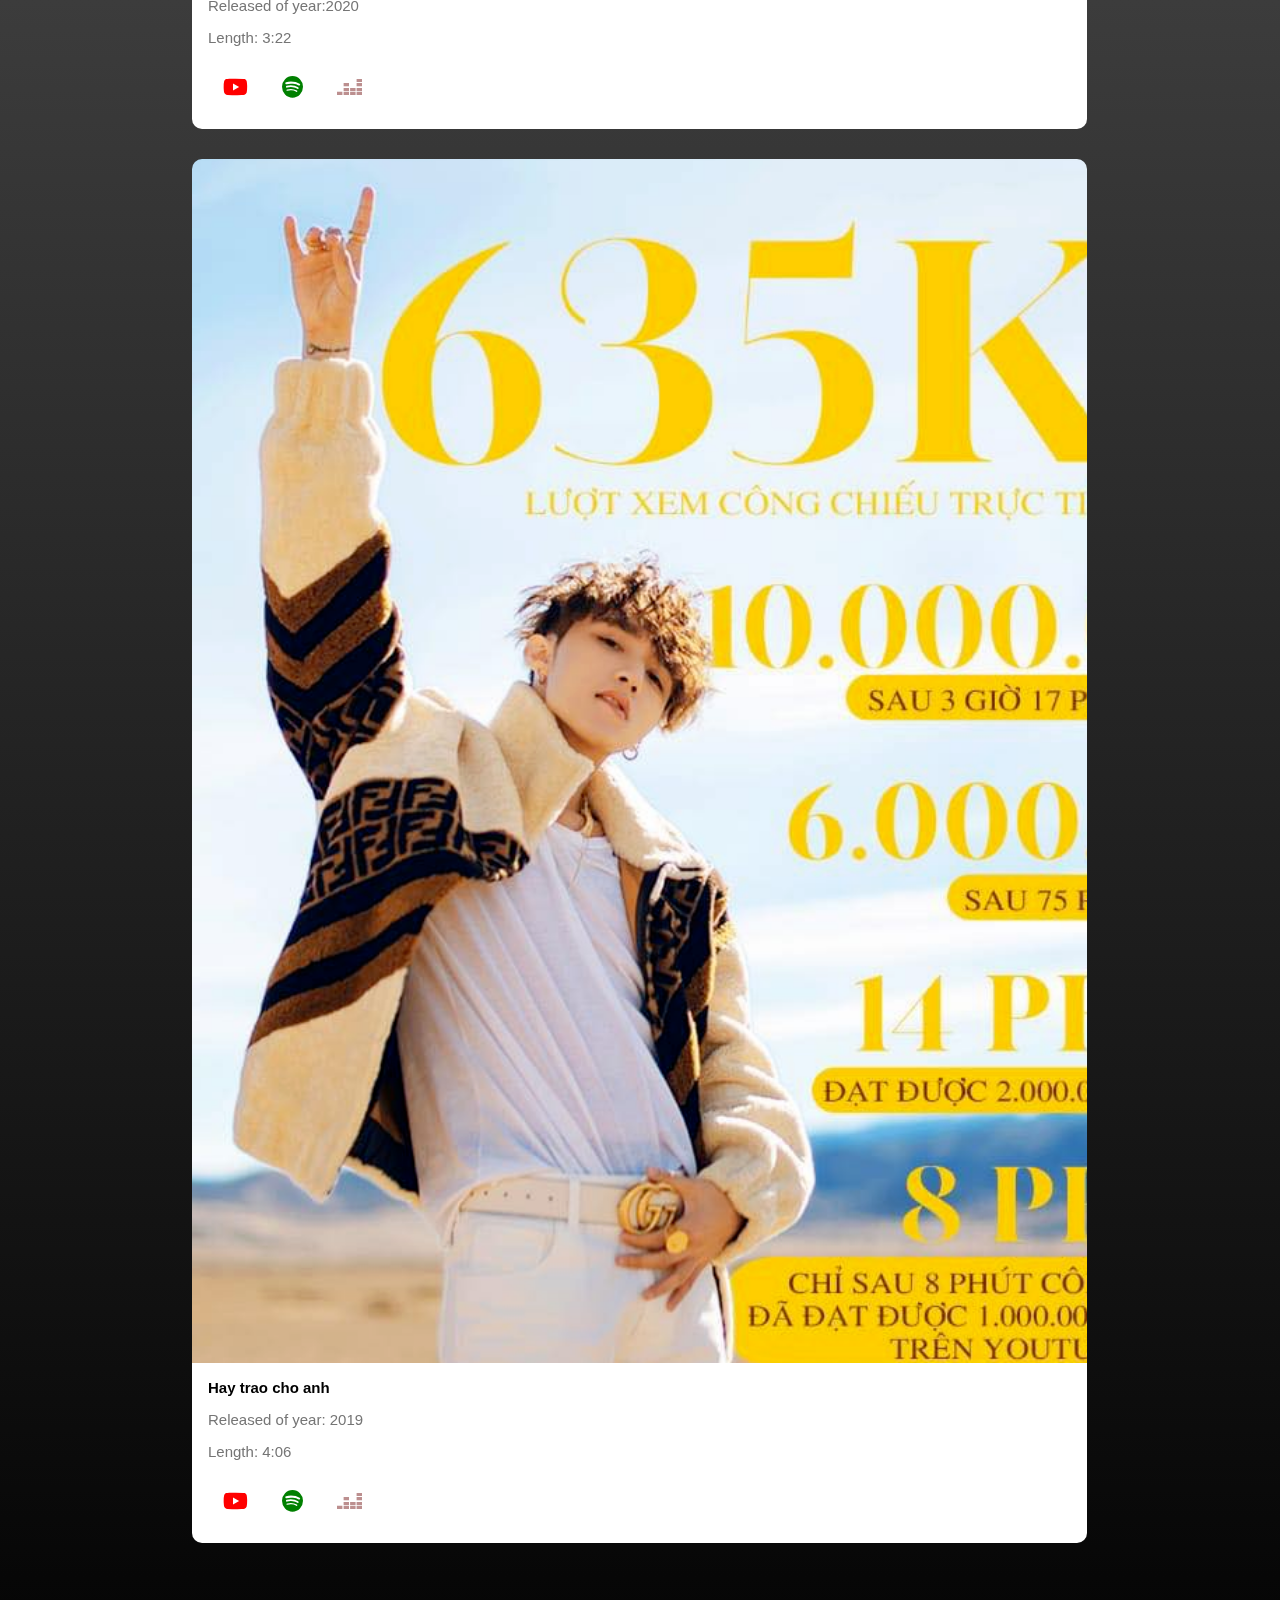
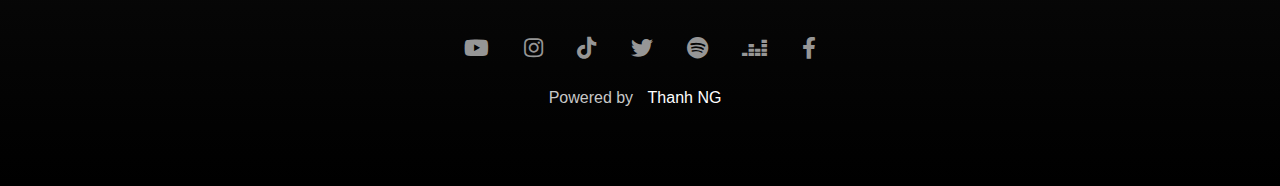
<file: html/music.html>
<!DOCTYPE html>
<html lang="en">
<head>
  <meta charset="UTF-8">
  <meta name="viewport" content="width=device-width, initial-scale=1.0">
  <link rel="stylesheet" href="/css/style.css">
  <link rel="stylesheet" href="/css/music.css">
  <link rel="stylesheet" href="/css/responsive.css">
  <link rel="stylesheet" href="https://use.fontawesome.com/releases/v5.15.4/css/all.css">
  <link rel="shortcut icon" type="image/png" href="/image/favicon.png"/>
  <title>SonTung-MTP</title>
</head>
<body>
  <div id="main">
    <!--header-->
    <div id="header">
      <!--logo-->
      <div class="he-logo">
        <img src="../image/logo_mtp.jpg" style="width: 35px">
      </div>
      <!--/logo-->
      <ul id="nav">
        <li class="zoom_item"><a href="index.html">Home</a></li>
        <li class="zoom_item"><a href="../html/music.html">Music</a></li>
        <li class="zoom_item"><a href="../html/award.html">Award</a></li>
        <li class="zoom_item"><a href="../html/company.html">Company</a></li>
        <li class="zoom_item"><a href="../html/fandom.html">Fandom</a></li>
        <li class="zoom_item"><a href="../html/share.html">Share</a></li>
        <li class="zoom_item"><a href="../html/contact.html">Contact</a></li>
      </ul>
      <div class="header-list-social">
        <a href="https://www.instagram.com/sontungmtp/?hl=vi"><i class="fab fa-instagram"></i></a>
        <a href="https://twitter.com/sontungmtp777/"><i class="fab fa-twitter"></i></a>
        <a href="https://www.facebook.com/mtpyps.tungbinh/?locale=vi_VN"><i class="fab fa-facebook-f"></i></a>
      </div>
      <!--        mobile-menu-->
      <label for="nav__input" class="nav-bar-btn">
      <!--        mobile-menu-->
        <svg aria-hidden="true" focusable="false" data-prefix="fas" data-icon="bars"
             class="svg-inline--fa fa-bars fa-w-14" role="img" xmlns="http://www.w3.org/2000/svg"
             viewBox="0 0 448 512">
          <path fill="currentColor"
                d="M16 132h416c8.837 0 16-7.163 16-16V76c0-8.837-7.163-16-16-16H16C7.163 60 0 67.163 0 76v40c0 8.837 7.163 16 16 16zm0 160h416c8.837 0 16-7.163 16-16v-40c0-8.837-7.163-16-16-16H16c-8.837 0-16 7.163-16 16v40c0 8.837 7.163 16 16 16zm0 160h416c8.837 0 16-7.163 16-16v-40c0-8.837-7.163-16-16-16H16c-8.837 0-16 7.163-16 16v40c0 8.837 7.163 16 16 16z"></path>
        </svg>
      </label>
      <input type="checkbox" class='nav__input' name="" id="nav__input">
      <!--/input search-->
      <nav class="nav__mobile">
        <ul id="nav__mobile-list">
          <li><a href="index.html">Home</a></li>
          <li><a href="../html/music.html">Music</a></li>
          <li><a href="../html/award.html">Award</a></li>
          <li><a href="../html/company.html">Company</a></li>
          <li><a href="../html/fandom.html">Fandom</a></li>
          <li><a href="../html/share.html">Share</a></li>
          <li><a href="../html/contact.html">Contact</a></li>
        </ul>
      </nav>
    </div>
  </div>
  <!--/herder-->
  <label for="nav__input" class="common">
  <div class="container">
    <div class="main-music col-full">
      <div class=" music-player col-full">
        <iframe style="left: -20px" src="https://open.spotify.com/embed/artist/5dfZ5uSmzR7VQK0udbAVpf?utm_source=generator" width="100%" height="352" frameBorder="0" allowfullscreen="" allow="autoplay; clipboard-write; encrypted-media; fullscreen; picture-in-picture" loading="lazy"></iframe>
      </div>
<!--      <div class="music-disc-list">-->
<!--        <p class="text-music-list">Albums of Son Tung M-TP</p>-->
<!--        <table>-->
<!--          <tr>-->
<!--            <th>Album type</th>-->
<!--            <th>Title</th>-->
<!--            <th>Album details</th>-->
<!--          </tr>-->
<!--          <tr>-->
<!--            <td>Studio albums</td>-->
<!--            <td>We</td>-->
<!--            <td><p>Released: December 31, 2022</p><br>-->
<!--              <p>Label: M-TP Entertainment</p><br>-->
<!--              <p>Format: Download music, stream</p><br></td>-->
<!--          </tr>-->
<!--          <tr>-->
<!--            <td>Compilation album</td>-->
<!--            <td>m-tp M-TP</td>-->
<!--            <td><p>Released: April 1, 2017</p><br>-->
<!--              <p>Label: M-TP Entertainment</p><br>-->
<!--              <p>Format: Download music, streaming, USB</p><br></td>-->
<!--          </tr>-->
<!--          <tr>-->
<!--            <td rowspan="2">Movie soundtrack album</td>-->
<!--            <td>Chang trai nam ay</td>-->
<!--            <td><p>Released: December 31, 2014</p><br>-->
<!--              <p>Label: WePro</p><br>-->
<!--              <p>Format: Streaming</p><br></td>-->
<!--          </tr>-->
<!--          <tr>-->
<!--            <td>Sky Tour</td>-->
<!--            <td><p>Released: June 12, 2020</p><br>-->
<!--              <p>Label: M-TP Entertainment</p><br>-->
<!--              <p>Format: Download music, stream</p><br></td>-->
<!--          </tr>-->
<!--          <tr>-->
<!--            <td>Expansion disc</td>-->
<!--            <td>Sky Decade</td>-->
<!--            <td><p>Released: October 6, 2022</p><br>-->
<!--              <p>Label: M-TP Entertainment</p><br>-->
<!--              <p>Format: Download music, stream</p><br></td>-->
<!--          </tr>-->
<!--          <tr>-->
<!--        </table>-->

<!--      </div>-->
    </div>
    <div class="clear"></div>
    <!--        begin popular song-->
    <div class="content-section">
      <h2 class="section-heading">POPULAR SONGS</h2>
      <div class="row member-list">
        <div class="col col-third zoom_item">
          <img src="../image/makingmyway.jpg" alt="popular_song" class="member-img">
          <div class="member-content">
            <h3 class="member-heading">Making My Way</h3>
            <div class="member-time">Released of year: 2023</div>
            <div class="member-time">Length: 4:18</div>
            <div class="list-btn-social">
              <a href="https://www.youtube.com/watch?v=Llw9Q6akRo4&t=1s"><i class="fab fa-youtube"
                                                                            style="color: red"></i></a>
              <a href="https://open.spotify.com/album/3o8rpV1Spx4qNOLiXm5cQZ"><i class="fab fa-spotify"
                                                                                 style="color: green"></i></a>
              <a href="https://www.deezer.com/en/track/496118002"><i class="fab fa-deezer"
                                                                     style="color: rosybrown"></i></a>
            </div>
          </div>
        </div>
        <div class="col col-third zoom_item">
          <img src="../image/song_co_chac_yeu_la_day.png" alt="popular_song" class="member-img">
          <div class="member-content">
            <h3 class="member-heading">Co chac yeu la day</h3>
            <div class="member-time">Released of year:2020</div>
            <div class="member-time">Length: 3:22</div>
            <div class="list-btn-social">
              <a href="https://www.youtube.com/watch?v=6t-MjBazs3o"><i class="fab fa-youtube"
                                                                       style="color: red"></i></a>
              <a href="https://open.spotify.com/album/738A5dZVHTynH0sfeL87KV"><i class="fab fa-spotify"
                                                                                 style="color: green"></i></a>
              <a href="https://www.deezer.com/en/track/1007857522"><i class="fab fa-deezer"
                                                                      style="color: rosybrown"></i></a>
            </div>
          </div>
        </div>
        <div class="col col-third zoom_item">
          <img src="../image/song_haytraochoanh.png" alt="popular_song" class="member-img">
          <div class="member-content">
            <h3 class="member-heading">Hay trao cho anh</h3>
            <div class="member-time">Released of year: 2019</div>
            <div class="member-time">Length: 4:06</div>
            <div class="list-btn-social">
              <a href="youtube.com/watch?v=knW7-x7Y7RE"><i class="fab fa-youtube" style="color: red"></i></a>
              <a href="https://open.spotify.com/album/2bPHnJXjR8q8eC84jCmNt7"><i class="fab fa-spotify"
                                                                                 style="color: green"></i></a>
              <a href="https://www.deezer.com/en/track/702890222"><i class="fab fa-deezer"
                                                                     style="color: rosybrown"></i></a>
            </div>
          </div>
        </div>
        <div class="clear"></div>
      </div>
    </div>

    <!--        end popular song-->

  <!--  end contact-->
  <div id="footer">
    <div class="list-btn-social">
      <a href="https://www.youtube.com/channel/UClyA28-01x4z60eWQ2kiNbA"><i class="fab fa-youtube"></i></a>
      <a href="https://www.instagram.com/sontungmtp/?hl=vi"><i class="fab fa-instagram"></i></a>
      <a href="https://www.tiktok.com/@tiger050794"><i class="fab fa-tiktok"></i></a>
      <a href="https://twitter.com/sontungmtp777/"><i class="fab fa-twitter"></i></a>
      <a href="https://open.spotify.com/artist/5dfZ5uSmzR7VQK0udbAVpf"><i class="fab fa-spotify"></i></a>
      <a href="https://www.deezer.com/en/artist/5400939"><i class="fab fa-deezer"></i></a>
      <a href="https://www.facebook.com/mtpyps.tungbinh/?locale=vi_VN"><i class="fab fa-facebook-f"></i></a>
    </div>
    <p class="copyright">Powered by <a href="https://www.facebook.com/profile.php?id=100085067890658&mibextid=ZbWKwL">Thanh NG</a></p>
  </div>
</label>
</body>
<script src="/js/script.js"></script>
</html>
</file>
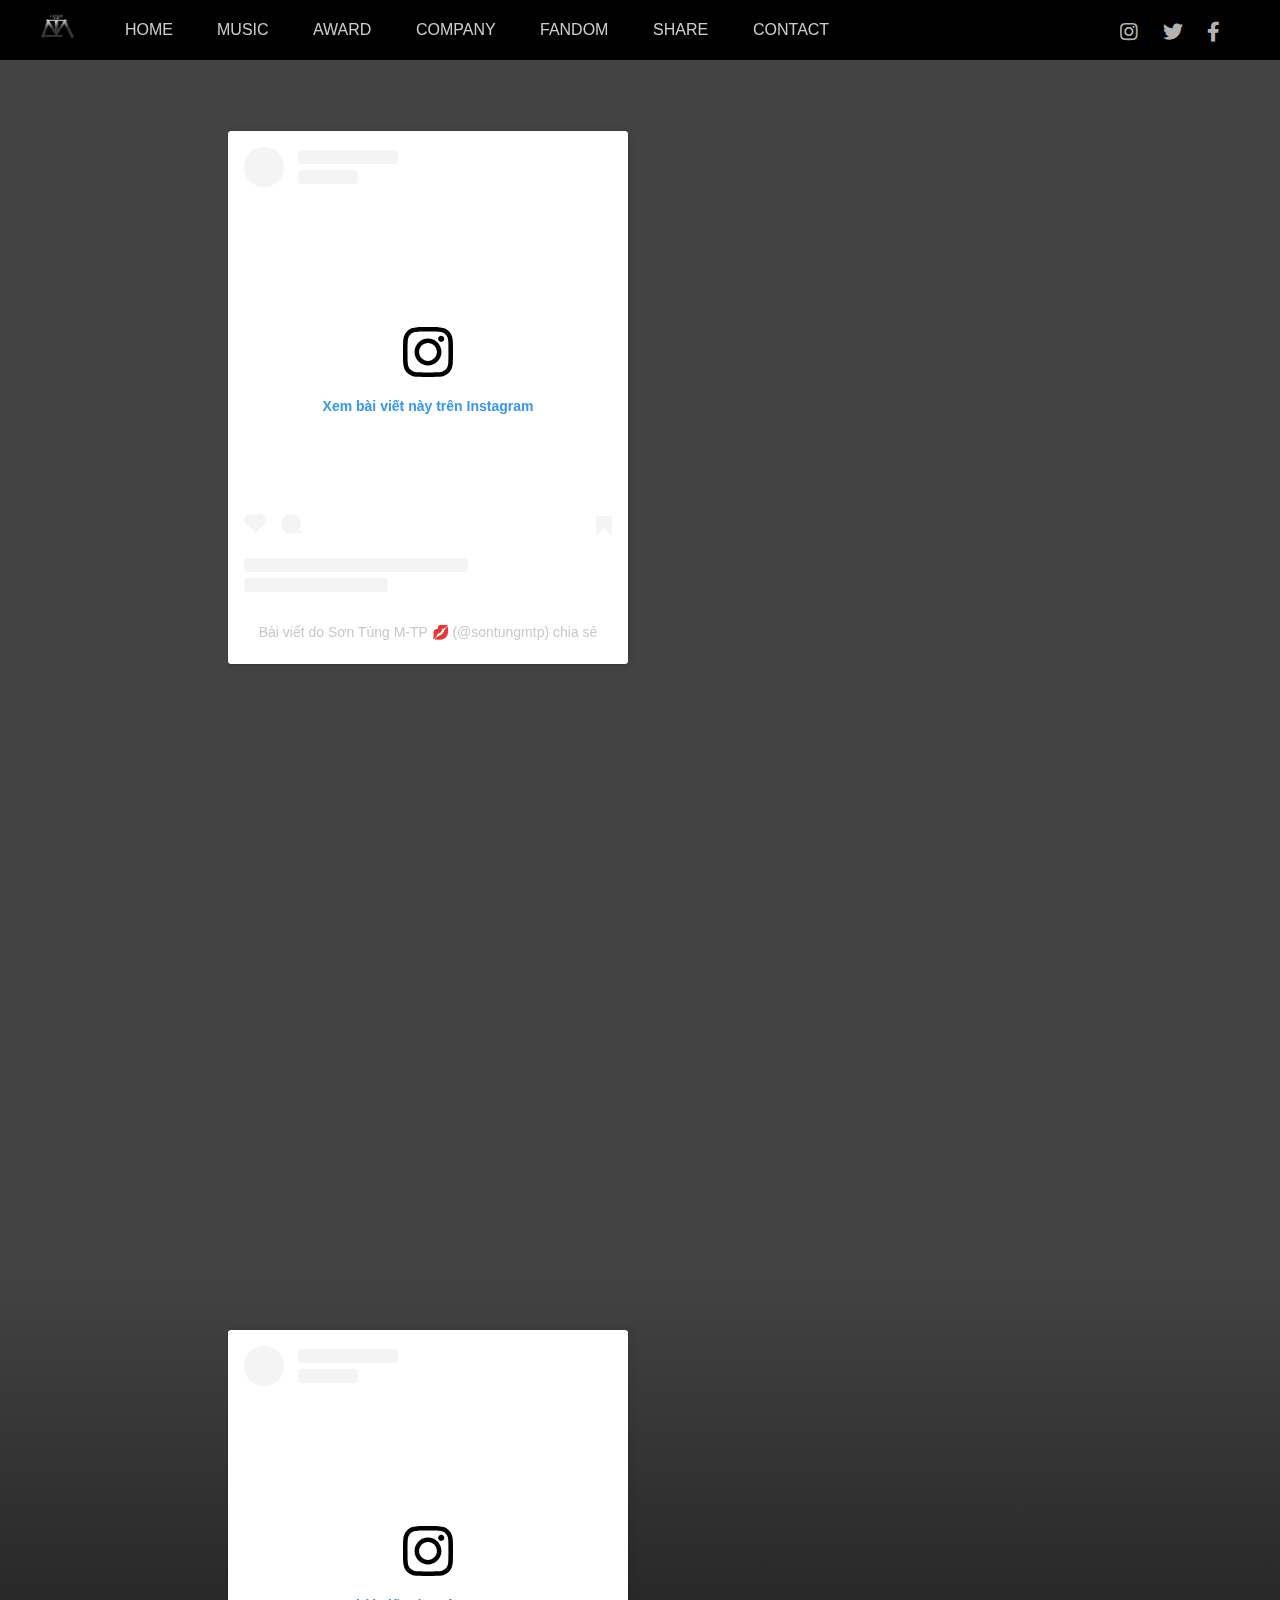
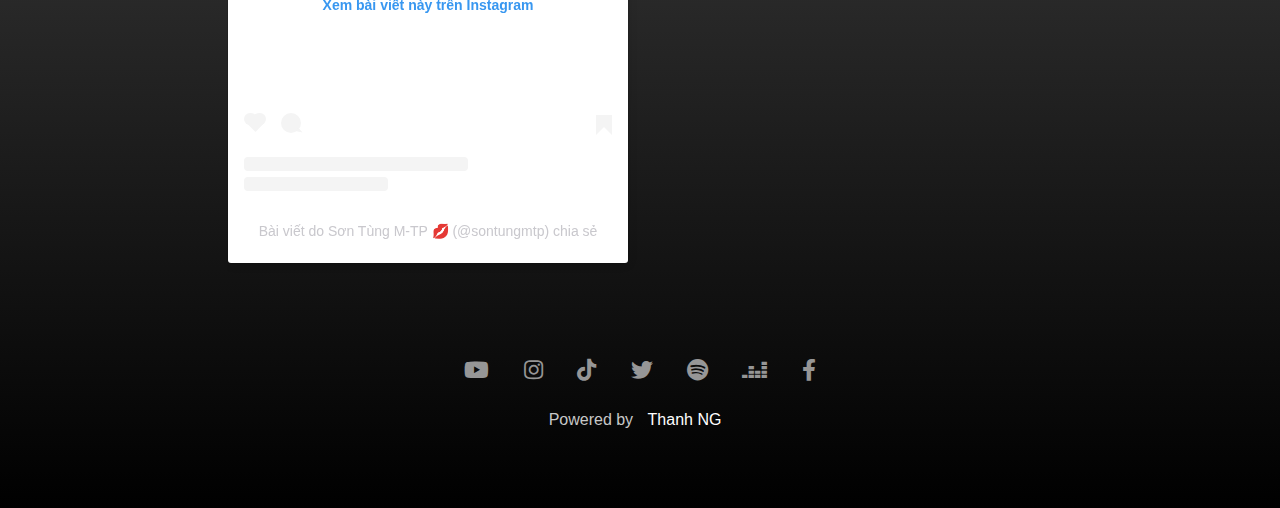
<file: html/share.html>
<!DOCTYPE html>
<html lang="en">
<head>
  <meta charset="UTF-8">
  <meta name="viewport" content="width=device-width, initial-scale=1.0">
  <link rel="stylesheet" href="/css/style.css">
  <link rel="stylesheet" href="/css/share.css">
  <link rel="stylesheet" href="/css/responsive.css">
  <link rel="stylesheet" href="https://use.fontawesome.com/releases/v5.15.4/css/all.css">
  <link rel="shortcut icon" type="image/png" href="/image/favicon.png"/>
  <title>SonTung-MTP</title>
</head>
<body>
<div id="main">
  <!--header-->
  <div id="header">
    <!--logo-->
    <div class="he-logo">
      <img src="../image/logo_mtp.jpg" style="width: 35px">
    </div>
    <!--/logo-->
    <ul id="nav">
      <li class="zoom_item"><a href="index.html">Home</a></li>
      <li class="zoom_item"><a href="../html/music.html">Music</a></li>
      <li class="zoom_item"><a href="../html/award.html">Award</a></li>
      <li class="zoom_item"><a href="../html/company.html">Company</a></li>
      <li class="zoom_item"><a href="../html/fandom.html">Fandom</a></li>
      <li class="zoom_item"><a href="../html/share.html">Share</a></li>
      <li class="zoom_item"><a href="../html/contact.html">Contact</a></li>
    </ul>
    <div class="header-list-social">
      <a href="https://www.instagram.com/sontungmtp/?hl=vi"><i class="fab fa-instagram"></i></a>
      <a href="https://twitter.com/sontungmtp777/"><i class="fab fa-twitter"></i></a>
      <a href="https://www.facebook.com/mtpyps.tungbinh/?locale=vi_VN"><i class="fab fa-facebook-f"></i></a>
    </div>
    <!--        mobile-menu-->
    <label for="nav__input" class="nav-bar-btn">
      <!--        mobile-menu-->
      <svg aria-hidden="true" focusable="false" data-prefix="fas" data-icon="bars"
           class="svg-inline--fa fa-bars fa-w-14" role="img" xmlns="http://www.w3.org/2000/svg"
           viewBox="0 0 448 512">
        <path fill="currentColor"
              d="M16 132h416c8.837 0 16-7.163 16-16V76c0-8.837-7.163-16-16-16H16C7.163 60 0 67.163 0 76v40c0 8.837 7.163 16 16 16zm0 160h416c8.837 0 16-7.163 16-16v-40c0-8.837-7.163-16-16-16H16c-8.837 0-16 7.163-16 16v40c0 8.837 7.163 16 16 16zm0 160h416c8.837 0 16-7.163 16-16v-40c0-8.837-7.163-16-16-16H16c-8.837 0-16 7.163-16 16v40c0 8.837 7.163 16 16 16z"></path>
      </svg>
    </label>
    <input type="checkbox" class='nav__input' name="" id="nav__input">
    <!--/input search-->
    <nav class="nav__mobile">
      <ul id="nav__mobile-list">
        <li><a href="index.html">Home</a></li>
        <li><a href="../html/music.html">Music</a></li>
        <li><a href="../html/award.html">Award</a></li>
        <li><a href="../html/company.html">Company</a></li>
        <li><a href="../html/fandom.html">Fandom</a></li>
        <li><a href="../html/share.html">Share</a></li>
        <li><a href="../html/contact.html">Contact</a></li>
      </ul>
    </nav>
  </div>
</div>
<!--/herder-->
<label for="nav__input" class="common">
  <div id="share">
  <div class="container">
    <div class="content-section">
      <div class="row member-list">

        <div class="col col-third zoom_item">
          <blockquote class="instagram-media" data-instgrm-captioned data-instgrm-permalink="https://www.instagram.com/p/CpUZMzlJAHl/?utm_source=ig_embed&amp;utm_campaign=loading" data-instgrm-version="14" style=" background:#FFF; border:0; border-radius:3px; box-shadow:0 0 1px 0 rgba(0,0,0,0.5),0 1px 10px 0 rgba(0,0,0,0.15); margin: 1px; max-width:400px; min-width:326px; padding:0; width:99.375%; width:-webkit-calc(100% - 2px); width:calc(100% - 2px);"><div style="padding:16px;"> <a href="https://www.instagram.com/p/CpUZMzlJAHl/?utm_source=ig_embed&amp;utm_campaign=loading" style=" background:#FFFFFF; line-height:0; padding:0 0; text-align:center; text-decoration:none; width:100%;" target="_blank"> <div style=" display: flex; flex-direction: row; align-items: center;"> <div style="background-color: #F4F4F4; border-radius: 50%; flex-grow: 0; height: 40px; margin-right: 14px; width: 40px;"></div> <div style="display: flex; flex-direction: column; flex-grow: 1; justify-content: center;"> <div style=" background-color: #F4F4F4; border-radius: 4px; flex-grow: 0; height: 14px; margin-bottom: 6px; width: 100px;"></div> <div style=" background-color: #F4F4F4; border-radius: 4px; flex-grow: 0; height: 14px; width: 60px;"></div></div></div><div style="padding: 19% 0;"></div> <div style="display:block; height:50px; margin:0 auto 12px; width:50px;"><svg width="50px" height="50px" viewBox="0 0 60 60" version="1.1" xmlns="https://www.w3.org/2000/svg" xmlns:xlink="https://www.w3.org/1999/xlink"><g stroke="none" stroke-width="1" fill="none" fill-rule="evenodd"><g transform="translate(-511.000000, -20.000000)" fill="#000000"><g><path d="M556.869,30.41 C554.814,30.41 553.148,32.076 553.148,34.131 C553.148,36.186 554.814,37.852 556.869,37.852 C558.924,37.852 560.59,36.186 560.59,34.131 C560.59,32.076 558.924,30.41 556.869,30.41 M541,60.657 C535.114,60.657 530.342,55.887 530.342,50 C530.342,44.114 535.114,39.342 541,39.342 C546.887,39.342 551.658,44.114 551.658,50 C551.658,55.887 546.887,60.657 541,60.657 M541,33.886 C532.1,33.886 524.886,41.1 524.886,50 C524.886,58.899 532.1,66.113 541,66.113 C549.9,66.113 557.115,58.899 557.115,50 C557.115,41.1 549.9,33.886 541,33.886 M565.378,62.101 C565.244,65.022 564.756,66.606 564.346,67.663 C563.803,69.06 563.154,70.057 562.106,71.106 C561.058,72.155 560.06,72.803 558.662,73.347 C557.607,73.757 556.021,74.244 553.102,74.378 C549.944,74.521 548.997,74.552 541,74.552 C533.003,74.552 532.056,74.521 528.898,74.378 C525.979,74.244 524.393,73.757 523.338,73.347 C521.94,72.803 520.942,72.155 519.894,71.106 C518.846,70.057 518.197,69.06 517.654,67.663 C517.244,66.606 516.755,65.022 516.623,62.101 C516.479,58.943 516.448,57.996 516.448,50 C516.448,42.003 516.479,41.056 516.623,37.899 C516.755,34.978 517.244,33.391 517.654,32.338 C518.197,30.938 518.846,29.942 519.894,28.894 C520.942,27.846 521.94,27.196 523.338,26.654 C524.393,26.244 525.979,25.756 528.898,25.623 C532.057,25.479 533.004,25.448 541,25.448 C548.997,25.448 549.943,25.479 553.102,25.623 C556.021,25.756 557.607,26.244 558.662,26.654 C560.06,27.196 561.058,27.846 562.106,28.894 C563.154,29.942 563.803,30.938 564.346,32.338 C564.756,33.391 565.244,34.978 565.378,37.899 C565.522,41.056 565.552,42.003 565.552,50 C565.552,57.996 565.522,58.943 565.378,62.101 M570.82,37.631 C570.674,34.438 570.167,32.258 569.425,30.349 C568.659,28.377 567.633,26.702 565.965,25.035 C564.297,23.368 562.623,22.342 560.652,21.575 C558.743,20.834 556.562,20.326 553.369,20.18 C550.169,20.033 549.148,20 541,20 C532.853,20 531.831,20.033 528.631,20.18 C525.438,20.326 523.257,20.834 521.349,21.575 C519.376,22.342 517.703,23.368 516.035,25.035 C514.368,26.702 513.342,28.377 512.574,30.349 C511.834,32.258 511.326,34.438 511.181,37.631 C511.035,40.831 511,41.851 511,50 C511,58.147 511.035,59.17 511.181,62.369 C511.326,65.562 511.834,67.743 512.574,69.651 C513.342,71.625 514.368,73.296 516.035,74.965 C517.703,76.634 519.376,77.658 521.349,78.425 C523.257,79.167 525.438,79.673 528.631,79.82 C531.831,79.965 532.853,80.001 541,80.001 C549.148,80.001 550.169,79.965 553.369,79.82 C556.562,79.673 558.743,79.167 560.652,78.425 C562.623,77.658 564.297,76.634 565.965,74.965 C567.633,73.296 568.659,71.625 569.425,69.651 C570.167,67.743 570.674,65.562 570.82,62.369 C570.966,59.17 571,58.147 571,50 C571,41.851 570.966,40.831 570.82,37.631"></path></g></g></g></svg></div><div style="padding-top: 8px;"> <div style=" color:#3897f0; font-family:Arial,sans-serif; font-size:14px; font-style:normal; font-weight:550; line-height:18px;">Xem bài viết này trên Instagram</div></div><div style="padding: 12.5% 0;"></div> <div style="display: flex; flex-direction: row; margin-bottom: 14px; align-items: center;"><div> <div style="background-color: #F4F4F4; border-radius: 50%; height: 12.5px; width: 12.5px; transform: translateX(0px) translateY(7px);"></div> <div style="background-color: #F4F4F4; height: 12.5px; transform: rotate(-45deg) translateX(3px) translateY(1px); width: 12.5px; flex-grow: 0; margin-right: 14px; margin-left: 2px;"></div> <div style="background-color: #F4F4F4; border-radius: 50%; height: 12.5px; width: 12.5px; transform: translateX(9px) translateY(-18px);"></div></div><div style="margin-left: 8px;"> <div style=" background-color: #F4F4F4; border-radius: 50%; flex-grow: 0; height: 20px; width: 20px;"></div> <div style=" width: 0; height: 0; border-top: 2px solid transparent; border-left: 6px solid #f4f4f4; border-bottom: 2px solid transparent; transform: translateX(16px) translateY(-4px) rotate(30deg)"></div></div><div style="margin-left: auto;"> <div style=" width: 0px; border-top: 8px solid #F4F4F4; border-right: 8px solid transparent; transform: translateY(16px);"></div> <div style=" background-color: #F4F4F4; flex-grow: 0; height: 12px; width: 16px; transform: translateY(-4px);"></div> <div style=" width: 0; height: 0; border-top: 8px solid #F4F4F4; border-left: 8px solid transparent; transform: translateY(-4px) translateX(8px);"></div></div></div> <div style="display: flex; flex-direction: column; flex-grow: 1; justify-content: center; margin-bottom: 24px;"> <div style=" background-color: #F4F4F4; border-radius: 4px; flex-grow: 0; height: 14px; margin-bottom: 6px; width: 224px;"></div> <div style=" background-color: #F4F4F4; border-radius: 4px; flex-grow: 0; height: 14px; width: 144px;"></div></div></a><p style=" color:#c9c8cd; font-family:Arial,sans-serif; font-size:14px; line-height:17px; margin-bottom:0; margin-top:8px; overflow:hidden; padding:8px 0 7px; text-align:center; text-overflow:ellipsis; white-space:nowrap;"><a href="https://www.instagram.com/p/CpUZMzlJAHl/?utm_source=ig_embed&amp;utm_campaign=loading" style=" color:#c9c8cd; font-family:Arial,sans-serif; font-size:14px; font-style:normal; font-weight:normal; line-height:17px; text-decoration:none;" target="_blank">Bài viết do Sơn Tùng M-TP 💋 (@sontungmtp) chia sẻ</a></p></div></blockquote> <script async src="//www.instagram.com/embed.js"></script>
        </div>

        <div class="col col-third zoom_item">
          <iframe src="https://www.facebook.com/plugins/post.php?href=https%3A%2F%2Fwww.facebook.com%2FMTP.Fan%2Fposts%2F776178667197862&show_text=true&width=500" width="400" height="600" style="border:none;overflow:hidden" scrolling="no" frameborder="0" allowfullscreen="true" allow="autoplay; clipboard-write; encrypted-media; picture-in-picture; web-share"></iframe>
        </div>

        <div class="col col-third zoom_item">
          <blockquote class="instagram-media" data-instgrm-captioned data-instgrm-permalink="https://www.instagram.com/p/CfkyCr6pZtM/?utm_source=ig_embed&amp;utm_campaign=loading" data-instgrm-version="14" style=" background:#FFF; border:0; border-radius:3px; box-shadow:0 0 1px 0 rgba(0,0,0,0.5),0 1px 10px 0 rgba(0,0,0,0.15); margin: 1px; max-width:400px; min-width:326px; padding:0; width:99.375%; width:-webkit-calc(100% - 2px); width:calc(100% - 2px);"><div style="padding:16px;"> <a href="https://www.instagram.com/p/CfkyCr6pZtM/?utm_source=ig_embed&amp;utm_campaign=loading" style=" background:#FFFFFF; line-height:0; padding:0 0; text-align:center; text-decoration:none; width:100%;" target="_blank"> <div style=" display: flex; flex-direction: row; align-items: center;"> <div style="background-color: #F4F4F4; border-radius: 50%; flex-grow: 0; height: 40px; margin-right: 14px; width: 40px;"></div> <div style="display: flex; flex-direction: column; flex-grow: 1; justify-content: center;"> <div style=" background-color: #F4F4F4; border-radius: 4px; flex-grow: 0; height: 14px; margin-bottom: 6px; width: 100px;"></div> <div style=" background-color: #F4F4F4; border-radius: 4px; flex-grow: 0; height: 14px; width: 60px;"></div></div></div><div style="padding: 19% 0;"></div> <div style="display:block; height:50px; margin:0 auto 12px; width:50px;"><svg width="50px" height="50px" viewBox="0 0 60 60" version="1.1" xmlns="https://www.w3.org/2000/svg" xmlns:xlink="https://www.w3.org/1999/xlink"><g stroke="none" stroke-width="1" fill="none" fill-rule="evenodd"><g transform="translate(-511.000000, -20.000000)" fill="#000000"><g><path d="M556.869,30.41 C554.814,30.41 553.148,32.076 553.148,34.131 C553.148,36.186 554.814,37.852 556.869,37.852 C558.924,37.852 560.59,36.186 560.59,34.131 C560.59,32.076 558.924,30.41 556.869,30.41 M541,60.657 C535.114,60.657 530.342,55.887 530.342,50 C530.342,44.114 535.114,39.342 541,39.342 C546.887,39.342 551.658,44.114 551.658,50 C551.658,55.887 546.887,60.657 541,60.657 M541,33.886 C532.1,33.886 524.886,41.1 524.886,50 C524.886,58.899 532.1,66.113 541,66.113 C549.9,66.113 557.115,58.899 557.115,50 C557.115,41.1 549.9,33.886 541,33.886 M565.378,62.101 C565.244,65.022 564.756,66.606 564.346,67.663 C563.803,69.06 563.154,70.057 562.106,71.106 C561.058,72.155 560.06,72.803 558.662,73.347 C557.607,73.757 556.021,74.244 553.102,74.378 C549.944,74.521 548.997,74.552 541,74.552 C533.003,74.552 532.056,74.521 528.898,74.378 C525.979,74.244 524.393,73.757 523.338,73.347 C521.94,72.803 520.942,72.155 519.894,71.106 C518.846,70.057 518.197,69.06 517.654,67.663 C517.244,66.606 516.755,65.022 516.623,62.101 C516.479,58.943 516.448,57.996 516.448,50 C516.448,42.003 516.479,41.056 516.623,37.899 C516.755,34.978 517.244,33.391 517.654,32.338 C518.197,30.938 518.846,29.942 519.894,28.894 C520.942,27.846 521.94,27.196 523.338,26.654 C524.393,26.244 525.979,25.756 528.898,25.623 C532.057,25.479 533.004,25.448 541,25.448 C548.997,25.448 549.943,25.479 553.102,25.623 C556.021,25.756 557.607,26.244 558.662,26.654 C560.06,27.196 561.058,27.846 562.106,28.894 C563.154,29.942 563.803,30.938 564.346,32.338 C564.756,33.391 565.244,34.978 565.378,37.899 C565.522,41.056 565.552,42.003 565.552,50 C565.552,57.996 565.522,58.943 565.378,62.101 M570.82,37.631 C570.674,34.438 570.167,32.258 569.425,30.349 C568.659,28.377 567.633,26.702 565.965,25.035 C564.297,23.368 562.623,22.342 560.652,21.575 C558.743,20.834 556.562,20.326 553.369,20.18 C550.169,20.033 549.148,20 541,20 C532.853,20 531.831,20.033 528.631,20.18 C525.438,20.326 523.257,20.834 521.349,21.575 C519.376,22.342 517.703,23.368 516.035,25.035 C514.368,26.702 513.342,28.377 512.574,30.349 C511.834,32.258 511.326,34.438 511.181,37.631 C511.035,40.831 511,41.851 511,50 C511,58.147 511.035,59.17 511.181,62.369 C511.326,65.562 511.834,67.743 512.574,69.651 C513.342,71.625 514.368,73.296 516.035,74.965 C517.703,76.634 519.376,77.658 521.349,78.425 C523.257,79.167 525.438,79.673 528.631,79.82 C531.831,79.965 532.853,80.001 541,80.001 C549.148,80.001 550.169,79.965 553.369,79.82 C556.562,79.673 558.743,79.167 560.652,78.425 C562.623,77.658 564.297,76.634 565.965,74.965 C567.633,73.296 568.659,71.625 569.425,69.651 C570.167,67.743 570.674,65.562 570.82,62.369 C570.966,59.17 571,58.147 571,50 C571,41.851 570.966,40.831 570.82,37.631"></path></g></g></g></svg></div><div style="padding-top: 8px;"> <div style=" color:#3897f0; font-family:Arial,sans-serif; font-size:14px; font-style:normal; font-weight:550; line-height:18px;">Xem bài viết này trên Instagram</div></div><div style="padding: 12.5% 0;"></div> <div style="display: flex; flex-direction: row; margin-bottom: 14px; align-items: center;"><div> <div style="background-color: #F4F4F4; border-radius: 50%; height: 12.5px; width: 12.5px; transform: translateX(0px) translateY(7px);"></div> <div style="background-color: #F4F4F4; height: 12.5px; transform: rotate(-45deg) translateX(3px) translateY(1px); width: 12.5px; flex-grow: 0; margin-right: 14px; margin-left: 2px;"></div> <div style="background-color: #F4F4F4; border-radius: 50%; height: 12.5px; width: 12.5px; transform: translateX(9px) translateY(-18px);"></div></div><div style="margin-left: 8px;"> <div style=" background-color: #F4F4F4; border-radius: 50%; flex-grow: 0; height: 20px; width: 20px;"></div> <div style=" width: 0; height: 0; border-top: 2px solid transparent; border-left: 6px solid #f4f4f4; border-bottom: 2px solid transparent; transform: translateX(16px) translateY(-4px) rotate(30deg)"></div></div><div style="margin-left: auto;"> <div style=" width: 0px; border-top: 8px solid #F4F4F4; border-right: 8px solid transparent; transform: translateY(16px);"></div> <div style=" background-color: #F4F4F4; flex-grow: 0; height: 12px; width: 16px; transform: translateY(-4px);"></div> <div style=" width: 0; height: 0; border-top: 8px solid #F4F4F4; border-left: 8px solid transparent; transform: translateY(-4px) translateX(8px);"></div></div></div> <div style="display: flex; flex-direction: column; flex-grow: 1; justify-content: center; margin-bottom: 24px;"> <div style=" background-color: #F4F4F4; border-radius: 4px; flex-grow: 0; height: 14px; margin-bottom: 6px; width: 224px;"></div> <div style=" background-color: #F4F4F4; border-radius: 4px; flex-grow: 0; height: 14px; width: 144px;"></div></div></a><p style=" color:#c9c8cd; font-family:Arial,sans-serif; font-size:14px; line-height:17px; margin-bottom:0; margin-top:8px; overflow:hidden; padding:8px 0 7px; text-align:center; text-overflow:ellipsis; white-space:nowrap;"><a href="https://www.instagram.com/p/CfkyCr6pZtM/?utm_source=ig_embed&amp;utm_campaign=loading" style=" color:#c9c8cd; font-family:Arial,sans-serif; font-size:14px; font-style:normal; font-weight:normal; line-height:17px; text-decoration:none;" target="_blank">Bài viết do Sơn Tùng M-TP 💋 (@sontungmtp) chia sẻ</a></p></div></blockquote> <script async src="//www.instagram.com/embed.js"></script>
        </div>




        <div class="clear"></div>
      </div>
    </div>

    <!--        end popular song-->

  <!--  end contact-->
  <div id="footer">
    <div class="list-btn-social">
      <a href="https://www.youtube.com/channel/UClyA28-01x4z60eWQ2kiNbA"><i class="fab fa-youtube"></i></a>
      <a href="https://www.instagram.com/sontungmtp/?hl=vi"><i class="fab fa-instagram"></i></a>
      <a href="https://www.tiktok.com/@tiger050794"><i class="fab fa-tiktok"></i></a>
      <a href="https://twitter.com/sontungmtp777/"><i class="fab fa-twitter"></i></a>
      <a href="https://open.spotify.com/artist/5dfZ5uSmzR7VQK0udbAVpf"><i class="fab fa-spotify"></i></a>
      <a href="https://www.deezer.com/en/artist/5400939"><i class="fab fa-deezer"></i></a>
      <a href="https://www.facebook.com/mtpyps.tungbinh/?locale=vi_VN"><i class="fab fa-facebook-f"></i></a>
    </div>
    <p class="copyright">Powered by <a href="https://www.facebook.com/profile.php?id=100085067890658&mibextid=ZbWKwL">Thanh NG</a></p>
  </div>
  </div>
  </div>
</label>
</body>

</html>
</file>
<file: css/responsive.css>
/*Mobile*/
@media (max-width: 740px) {

    #content{
        width: 80%;
    }
    #nav{
        display: none;
    }
    .he-logo{
        display: none;
    }
    .header-list-social{
        display: block;
    }

    .nav-bar-btn{
        display: block;
    }
    #nav-mobile .sub_nav{
        position: initial;
        background-color: #565e64;
        margin-top: 100px;

    }
    #nav-mobile .sub_nav:first-child{
        padding-top: 100px;
    }
    #nav-mobile li:hover a{
        color: white;
    }
    #nav-mobile li a{
        padding: 1px 24px
    }
    .text-description p{
        text-align: left;
    }
    #nav-mobile .sub_nav a{
        padding: 5px 48px;

    }
    .col-third{
        width: 100%;
        margin-top: 30px;
    }
    .section-heading{
        font-size: 20px;
    }
    .slider-on__mobile{

        display: block;
        padding: 0 30px;
        border-bottom-right-radius: 10px;
        border-bottom-left-radius: 10px;
        margin-top: -58px;
    }
    .title__mobile{
        margin-top: 92px;
        text-align: center;
        color: white;
        font-weight: 500;
        font-size: 20px;
    }

    .slide-PC{
        display: none;
    }
    .product{
        display: none;
    }
    #contact .col-half{
        width: 100%;
    }
    #contact .col{
        padding-bottom: 10px;
    }
    #contact .col input:last-child{
        margin-top: -0.8px;
    }
    .s-mt-8{
        margin-top: 8px !important;
    }

    .heading-search input{
        margin-left: -150px;
        padding: 2%;
        width: 150px;
        height: 30px;
        border-radius: 5px;

    }
    .section-heading{
        display: none;
    }
    .info{
        display: none;
    }
    .content-section-contact .section-heading{
        display: block;
    }

    #contact .text-description-contact p{
        margin-bottom: 10px;
        margin-top: 30px;
    }
    .contact .col-half{
       width: 100%;


    }
    .contact .col{
        padding-bottom: 10px;
    }
    contact .col input:last-child{
        margin-top: -0.8px;
    }
    #footer p{
        padding: 20px;

    }
    .music-disc-list{
        display: none;
    }

}
/*tablet*/
@media (min-width: 740px) and (max-width: 1050px) {
    #content{
        width: 70%;
    }
    .nav-bar-btn{
        display: none;
    }
    #nav>li{
        display: inline-block;
    }
    #header{
        overflow: visible;
    }
    .he-logo{
        display: none;
    }
    .nav-bar-btn{
        display: block;
    }
    #nav{
        display: none;
    }
    .heading-search input{
        margin-left: -110px;
        padding: 2%;
        width: 150px;
        height: 30px;
        border-radius: 5px;

    }
    .header-list-social{
        display: block;
    }
    .list-btn-social i{
        font-size: 22px;
        padding: 15px;
    }
    .list-btn-social img{
        padding-left: 30px;
        width: 30px;
        height: 15px;

    }
    .music-disc-list{
        display: none;
    }
    #share .col-third{
        width: 50%;
    }
    #footer p{
        padding: 20px;

    }

}

/*PC*/
@media (min-width: 1051px) {
    #nav>li{
        display: inline-block;
    }
    #header{
        overflow: visible;
    }
    .nav-bar-btn{
        display: none;
    }
    .nav__mobile{
        display: none;
    }
    .list-btn-social i{
        font-size: 22px;
        padding: 15px;
    }

}
/*PC mini*/
@media (max-width: 1315px)  {
    html{margin: 0}
    .container{
        width: 70%;
        margin-left: auto;
        margin-right: auto;
    }
    .container .col-half{
        width: 100%;
    }
    .container .music-disc-list{
        width: 100%;
    }

    .container .col-third{
        width: 100%;
        margin-top: 30px;
        margin-right: auto;
        margin-left: auto;
    }
    .container #contact .col-half{
        width: 100%;
    }
    .container #contact .col{
        padding-bottom: 10px;
    }
    .container #contact .col input:last-child{
        margin-top: -0.8px;
    }
    .container .s-mt-8{
        margin-top: 8px !important;
    }
    .list-btn-social i{
        font-size: 22px;
        padding: 15px;
    }
    .header-list-social{
        display: block;
    }

}
</file>
<file: css/award.css>
.container{
    margin-top: 90px;
    width: 70%;
    margin-left: auto;
    margin-right: auto;
}
.container .content-award{
    margin: 40px 0;

}
.content-award{
    overflow: auto;
}
.container .content-award h8{
    margin: 20px 0;
    font-size: 20px;
    font-weight: bold;
    color: azure;
}
.container .content-award p{
    margin: 10px 0;
    line-height: 2;
    color: aliceblue;
}
table{
    border-collapse: collapse;
    text-align: center;
    padding: 10px;
    width: 100%;
    border-radius: 20px;
}
table, th, td {
    border: 2px solid gainsboro;
    border-collapse: collapse;
    padding: 10px 10px;

}
th, td {
    background-color: white;
}


.container .section-heading {
    margin-top: 30px;
    margin-bottom: 20px;
    text-align: center;
    letter-spacing: 4px;
    font-weight: 500;
    font-size: 30px;
}
.container .text-description-contact i{
    padding: 10px;
}
.container .text-description-contact{
    background-color: #cccccc;
    border-radius: 12px;
    padding: 30px;
}
</file>
<file: css/music.css>
/*music*/
.container{
    width: 75%;
    max-width: 100%;
    margin-right: auto;
    margin-left: auto;
    margin-top: 100px;
    overflow: hidden;
}

.music-player{

    float: left;
}
.music-player iframe{
    display: flex;
    justify-items: center;
    align-items: center;
    margin-bottom: 20px;
}
.music-disc-list{

    float: right;
    background-color: white;
    overflow: auto;

}

.music-disc-list .text-music-list {
    text-align: center;
    padding: 10px;


}
.music-disc-list table{
    text-align: center;
    padding: 10px;
    width: 100%;

}

table, th, td {
    border: 1px solid darkgray;
    border-collapse: collapse;
    padding: 4.4px 10px;
}
th, td {
    background-color: white;

}

.container .col-half{
    float: left;
}
.container #contact .section-heading {
    margin: 30px 0;
    text-align: center;
    letter-spacing: 4px;
    font-weight: 500;
    font-size: 30px;
}
.container .content-section .section-heading {
    text-align: center;
    letter-spacing: 4px;
    font-weight: 500;
    font-size: 30px;
}
.container .text-description-contact i{
    padding: 10px;
}
.container .text-description-contact{
    background-color: #cccccc;
    border-radius: 12px;
    padding: 30px;
}
</file>
<file: css/share.css>
/*music*/
.container{
    width: 86%;
    max-width: 100%;
    margin-right: auto;
    margin-left: auto;
    margin-top: 100px;
    overflow: hidden;
}

.music-player{

    float: left;
}
.music-player iframe{
    display: flex;
    justify-items: center;
    align-items: center;
}
.music-disc-list{

    float: right;
    background-color: white;
    overflow: auto;

}

.music-disc-list .text-music-list {
    text-align: center;
    padding: 10px;


}
.music-disc-list table{
    text-align: center;
    padding: 10px;
    width: 100%;

}

table, th, td {
    border: 1px solid darkgray;
    border-collapse: collapse;
    padding: 4.4px 10px;
}
th, td {
    background-color: white;

}

.container .col-half{
    float: left;
}
.container #contact .section-heading {
    margin: 30px 0;
    text-align: center;
    letter-spacing: 4px;
    font-weight: 500;
    font-size: 30px;
}
.container .content-section .section-heading {
    text-align: center;
    letter-spacing: 4px;
    font-weight: 500;
    font-size: 30px;
}
.container .text-description-contact i{
    padding: 10px;
}
.container .text-description-contact{
    background-color: #cccccc;
    border-radius: 12px;
    padding: 30px;
}
</file>
<file: css/style.css>
/* Reset css*/
* {
    padding: 0;
    margin: 0;
    box-sizing: border-box;
}
/*common*/
html{
    scroll-behavior: smooth;
    font-family: 'Roboto', sans-serif;
}

.row{
    margin-right: -8px;
    margin-left: -8px;
}
.row::after{
    content: "";
    display: block;
    clear: both;
}
.mt-8{
    margin-top: 8px !important;
}
.mt-16{
    margin-top: 16px !important;
}

.col{
    float: left;
    padding-right: 9px;
    padding-left: 8px;
}
.col-third{
    width: 33.3333%;
}

.col-half{
    width: 50%;
}
.col-full{
    width: 100%;
}
html {
    font-family: Arial, sans-serif;
}

body {
    height: 100%;
    background-image: linear-gradient(to bottom, #434343 60%, black 100%);
    display: flex;
    justify-content: center;
    align-items: center;

}


#audio{
    max-width: 500px;
    height: auto;
    background-color: white;
    top: 50%; left: 50%; transform: translate(-50%, -50%);
    position: fixed;
    display: flex;
    justify-content: center;
    align-items: center;
    z-index: 5;
    padding: 20px;
    border-radius: 20px;
    box-shadow: rgba(99, 99, 99, 0.2) 0px 2px 8px 0px;

}
#audio p{
    text-align: center;
    padding: 20px;
}
#audio .box-button-play__music{
    display: flex;
    justify-content: center; /* căn giữa theo chiều ngang */
    align-items: center; /* căn giữa theo chiều dọc */
}
#audio .box-button-play__music .button_play{
    background: rgb(2,0,36);
    background: linear-gradient(90deg, rgba(2,0,36,1) 0%, rgba(33,33,41,1) 51%, rgba(2,19,23,1) 100%);
    min-width: 100px;
    padding: 5px 3px;
    margin-right: 10px;
    border: none;
    color: white;
    border-radius: 10px;
    box-shadow: rgba(99, 99, 99, 0.2) 0px 2px 8px 0px;
}
#audio .box-button-play__music .button_play:hover{
    opacity: 0.8;
}
#header {
    height: 60px;
    background-color: black;
    position: fixed;
    top: 0;
    left: 0;
    right: 0;
    z-index: 1;
    display: inline;
    width: 100%;
}

#header .he-logo {
    float: left;
    padding-top: 10px;
    padding-bottom: 10px;
    padding-left: 40px;
    padding-right: 30px;
}
#nav{
    margin-left: 100px;
}

#nav li {
    display: inline-block;
    position: relative;
}

#nav, .sub_nav {
    list-style-type: none;
}

#nav > li {
    display: block;

}
#nav li:hover{
    opacity: 1.8;
}

#nav li a {
    color: white;
    text-decoration: none;
    line-height: 60px;
    padding: 0 20px;
    text-transform: uppercase;
    opacity: 0.8;
}



#nav li a > i {
    margin-left: 5px;

}


#nav li a:hover{
    opacity: 2;
}

#nav .sub_nav {
    display: none;
    top: 100%;
    left: 0;
    background-color: white;
    box-shadow: 0 0 10px rgba(0, 0, 0, 0.3);
    position: absolute;
}

/*nav-mobile*/
.nav__mobile{

    margin-top: 60px;
    left:0;
    top: 0;
    bottom: 0;
    background-color: #323539;
    position: fixed;
    max-width: 100%;
    width: 250px;
    transform: translateX(-100%);
    transition: all 0.4s ease-in-out;
}


.nav__mobile .sub_nav > li {
    display: block;
}

.nav__mobile  li:last-child {
    position: relative;
}


.nav__mobile li a {
    color: white;
    text-decoration: none;
    line-height: 60px;
    padding-left: 20px;
    text-transform: uppercase;
}

.nav__mobile .sub_nav >li>a{
    color: white;
}

.nav__mobile li:hover .sub_nav {
    display: block;
    width: 100%;
}

.nav__mobile li a > i {
    margin-left: 5px;

}


.nav-bar-btn{
    float: left;
    width: 20px;
    height: 20px;
    color: white;
    margin-top: 18px;
    margin-left: 20px;

}
.nav__mobile-btn{
    float: left;
    width: 20px;
    height: 20px;
    color: white;
    margin-top: 10px;
    margin-left: 210px;
}

.nav__mobile-btn li:first-child{
    padding: 20px;
}
.nav__mobile .sub_nav {
    display: none;
    top: 0;
    left: 0;
    box-shadow: 0 0 10px rgba(0, 0, 0, 0.3);
}

.nav__mobile .sub_nav a {
    color: silver;
}

.nav__input:checked ~ .nav__mobile{
    transform: translateX(0);
}
.search:checked ~ .input__search{
    display: block;
    transform: translateX(-10%);

}

.header-list-social{
    float: right;
    margin-right: 50px;
    list-style: none;
    margin-top: -38px;
    color: white;
}
.header-list-social i{
    font-size: 20px;
    color: white;
    font-weight: 300;
    padding: 0 10px;
    opacity: 0.7;
}

.header-list-social i:hover{
    opacity: 1.5;
}
.input__search{
    float: left;
    padding: 2%;
    margin-left: -150px;
    margin-top: 15px;
    width: 200px;
    height: 30px;
    border-radius: 5px;
    display: none;
}
.search{
    display: none;
}
.search{
    display: none;
}
.heading-search .search-icon{
    float: right;
    color: white;
    line-height: 30px;
}
.heading-search i{
    cursor: pointer;
}

.heading-search .search-btn i{
    padding-top:13px;
    padding-bottom: 13px;
    padding-right: 20px;

}



.heading-search .search-icon:hover{
    color: white;
}


.nav__overlay{
    position: fixed;
    top: 0;
    left: 0;
    right: 0;
    bottom: 0;
    background-color: rgba(0,0,0,0.5);
    display: none;

}
.nav__input{
    display: none;

}
/* Slideshow container */
.info{
    display: flex;
    margin-top: 40px;
}
.info .text-info{
    background-color: lightgrey;
    border-radius: 10px;
}
.slider-on__PC{

}
.title__PC{
    text-align: center;
}
.slide-PC{
    top: 0;
    margin-right: auto;
    margin-left: auto;
    margin-top: -60px;

}
.member-img-PC{
    min-width: 100%;
    min-height: 350px;
    filter: brightness(120%);
    filter: contrast(120%);
    filter: drop-shadow(10px 10px 10px rgba(0,0,0,0.1));
    border-bottom-left-radius: 10px;
    border-top-left-radius: 10px;
    border-bottom-right-radius: 5px;
    border-top-right-radius: 5px;
}
.slideshow-container {
    position: relative;
    margin-top: 60px;
    justify-content: space-between;
    align-items: center;

}

.slideshow-container img {
    width: 100%;
    box-shadow: 0 0 10px rgba(0, 0, 0, 0.3);
}


/* Định dạng nội dung Caption */
.slider-on__mobile
{display: none}
.slider-on__pc__tablet{
    display: block;
}
.slider-footer {
    position: absolute;
    bottom: 0;
    background-color: #565e64;
    opacity: 0.9;
    width: 100%;
    height: 60px;

}

.slider-footer p {
    float: left;
    max-width: 60%;
    color: white;
    margin-left: 5px;
    -webkit-box-orient: vertical;
    -webkit-line-clamp: 1;
    overflow: hidden;
    text-overflow: ellipsis;
    height: 60px;
    line-height: 60px;
}

.button-slider {
    float: right;
    max-width: 40%;
    -webkit-box-orient: vertical;
    -webkit-line-clamp: 1;
    overflow: hidden;
    text-overflow: ellipsis;
    height: 60px;
    line-height: 60px;
}
.button-slider a{
    padding: 22px 22px;
    color: white;
    background-color: red;
    text-decoration: none;
}
.button-slider:hover {
    opacity: 0.5;
}




/* khi được hover, active đổi màu nền */
.active, .dot:hover {
    background-color: #717171;
}

/* Thêm hiệu ứng khi chuyển đổi các slide */
.fade {
    -webkit-animation-name: fade;
    -webkit-animation-duration: 3s;
    animation-name: fade;
    animation-duration: 3s;
}

@-webkit-keyframes fade {
    from {
        opacity: .4
    }
    to {
        opacity: 1
    }
}

@keyframes fade {
    from {
        opacity: .4
    }
    to {
        opacity: 1
    }
}
#content{
    margin-right: auto;
    margin-left: auto;
    width: 70%;

}



.section-heading  {
    font-size: 30px;
    font-weight: 500;
    letter-spacing: 4px;
    text-align: center;
    padding: 40px 0;
    color: white;

}
.text-description{
    background-color: #cccccc;
    box-shadow: rgba(14, 30, 37, 0.12) 0px 2px 1px 0px, rgba(14, 30, 37, 0.1) 0px 2px 16px 0px;
    border-radius: 12px;
    text-align: center;
    padding: 30px;
}
.text-description img {
    border-radius: 50%;
    -moz-border-radius: 50%;
    -webkit-border-radius: 50%;
    padding: 0 10px;
    width: 20%;
    height: 20%;
    text-align: center;

}
.text-description p{
    overflow: hidden;
    text-overflow: ellipsis;
    font-size: 17px;
    padding: 2px;
    text-align: justify;
    line-height: 2.0;
    font-family:  sans-serif;

}
/*Social*/
.member-list{


}
.col-third{
    float: left;


}
.member-img{
    width: 100%;
    min-height: 480px;
    display: block;
    border-top-left-radius: 10px;
    border-top-right-radius: 10px;


}
.member-content{
    background-color: white;
    padding:16px;
    font-size: 15px;
    border-bottom-right-radius: 10px;
    border-bottom-left-radius: 10px;
}
.zoom_item{
    transition: transform linear 0.3s;
    will-change: transform;
}
.zoom_item:hover{
    transform: translateY(-3px);
}
.member-heading{
    font-size: 15px;
    font-weight: 600;
}
.member-time{
    margin-top: 15px;
    color: #757575;
}
.list-btn-social{
    margin-top: 15px;
}
.list-btn-social i{
    font-size: 20px;
    padding-right: 15px;
}
.list-btn-social i:hover{
    opacity: 0.5;
}
.list-btn-social img{
    padding-right: 10px;
    width: 30px;
    height: 15px;

}
/*contact*/
#content .text-description-contact i{
    padding: 10px;
}
#content .text-description-contact{
    background-color: #cccccc;
    border-radius: 12px;
    padding: 30px;
}
.contact-form{
    font-size: 15px;
}
.contact-form .form-control{
    padding: 20px 10px;
    border: 1px solid #ccc;
    width: 100%;

}
.contact-form .form-submit-btn{
    background-color: black;
    color: white;
    border: 1px solid black;
    padding: 10px 16px;
    float: right;
    border-radius: 5px;
    -webkit-appearance: none;
}
#contact p a{
    color: black;
}

.contact{
    margin-top: 100px;


}
.contact .section-heading{
    padding: 20px;
}
.contact .col{
    margin-bottom: 10px;
    border-radius: 2px; ;
}
#notify_box{
    min-height: 100px;
    min-width: 200px;
    position: fixed;
    top: 50%;
    left: 50%;
    transform: translate(-50%, -50%);
    text-align: center;
    line-height: 40px;
    background-color: white;
    padding: 30px;
    border-radius: 15px;
    box-shadow: rgba(0, 0, 0, 0.25) 0px 14px 28px, rgba(0, 0, 0, 0.22) 0px 10px 10px;
    display: none;
    transition: transform linear 0.2s;


}
.notify_box {
    opacity: 0;
    animation: bounceIn 0.3s ease;
    animation-fill-mode: forwards;
}
.notify_box p{
    font-size: 15px;
}
@keyframes bounceIn {
    0% {
        opacity: 0;
        transform: scale(0.1);
    }
    70% {
        transform: scale(1.2);
    }
    100% {
        opacity: 1;
        transform: scale(1);
    }
}
.notify_box__icon{
    color: green;
    font-size: 40px;
}
.clear{
    clear: both;
}
#footer {
    padding: 64px 16px;
    text-align: center;
}
#footer .list-btn-social a{
    text-decoration: none;
    height: 100px;
    color: rgba(150,150,150,150);
}
#footer p{
    padding: 15px;
    color: rgba(  200,200,200,200);;
}
#footer p a{
    text-decoration: none;
    color: white;
    padding: 10px;
}
#play-new__song{
    display: none;
}
.play-new__song{
    display: flex;
    justify-content: center;
    align-items: center;
    right: 0;
    left: 0;
    bottom: 0;

    height: 80px;
    z-index: 5;
    position: fixed;
    padding: 20px;
    background-color: rgba(0, 0, 0, 0.5);
    opacity: 0.8;

}
.play-new__song .play-new__song-icon{
display: none;
}

.play-new__song i{
    padding: 15px 20px;

}
.play-new__song p{
    padding: 15px 10px;
    color: white;
}
.play-new__song button{
    border: none;
    border-radius: 50%;
    background-color: dimgray;
}
.overlay {
    position: fixed;
    top: 0;
    left: 0;
    height: 100%;
    width: 100%;
    background-color: rgba(0, 0, 0, 0.5);
    z-index: 4;
}
</file>
